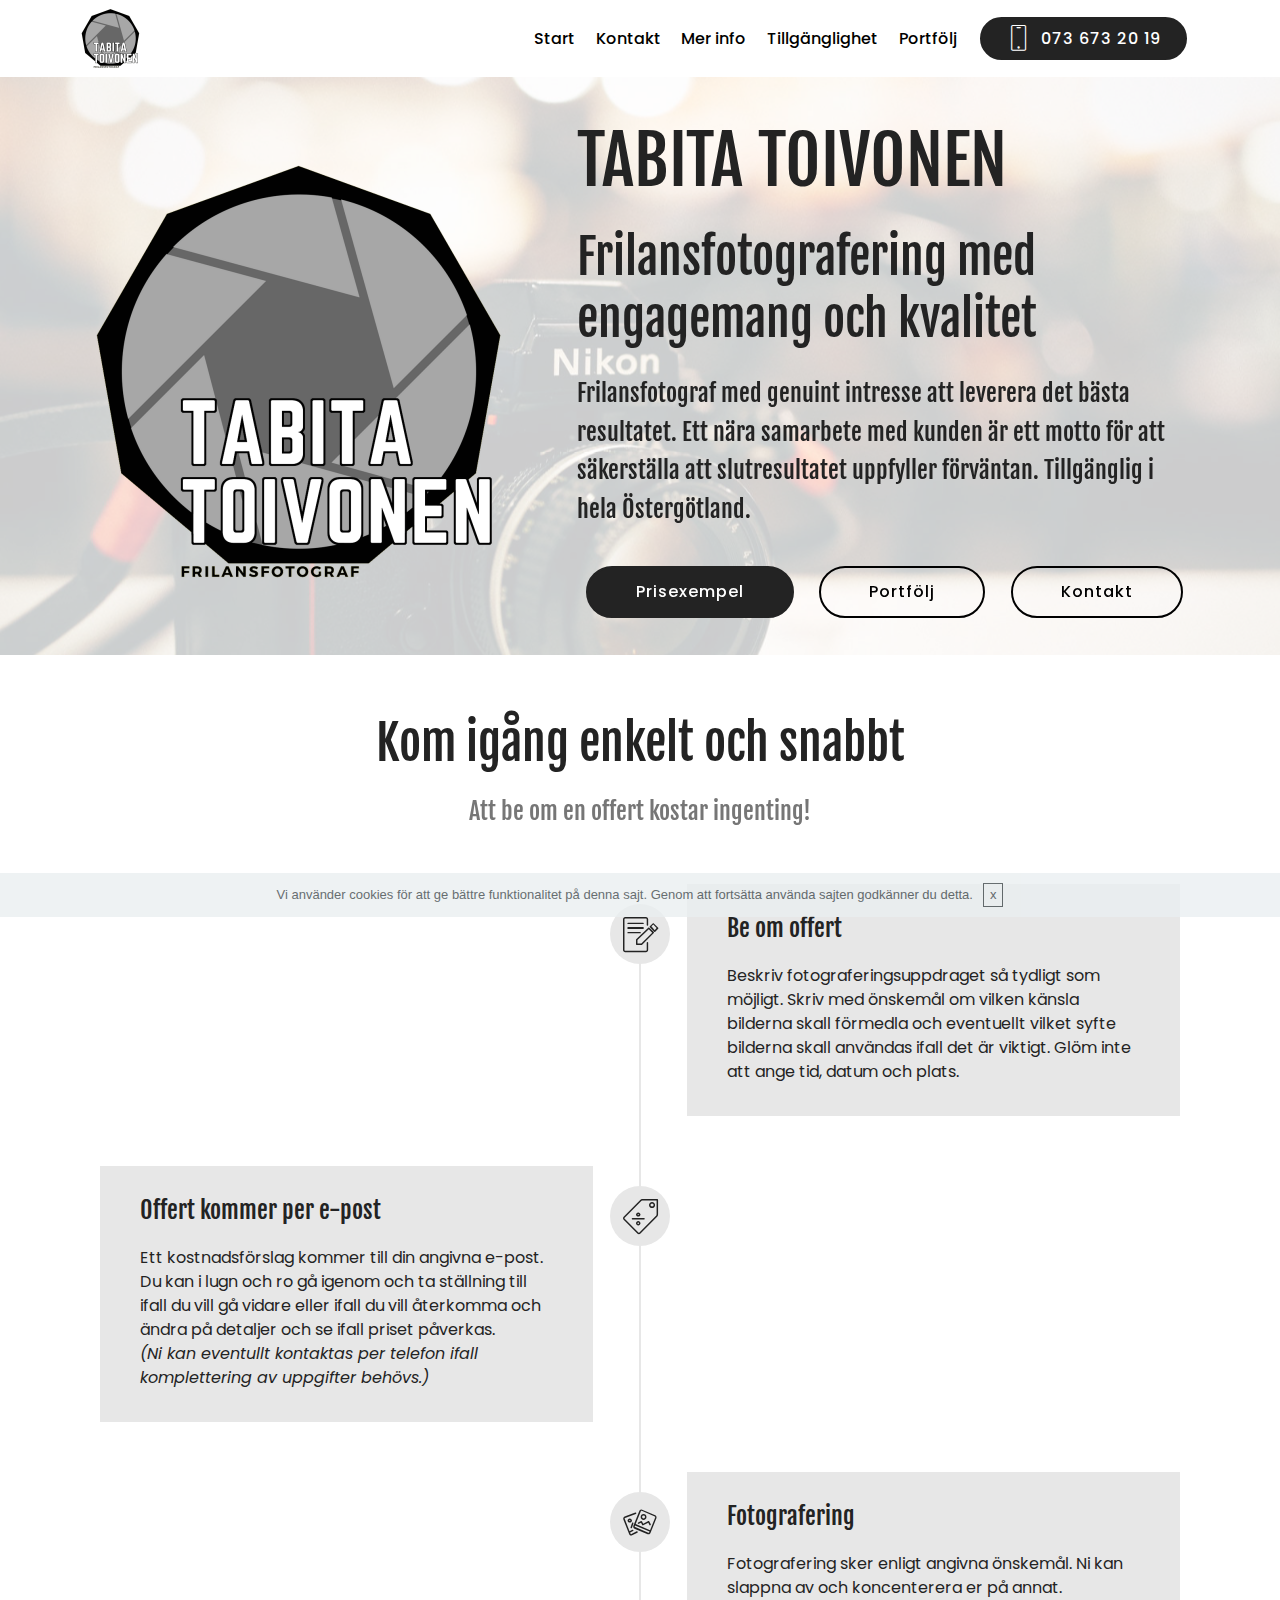
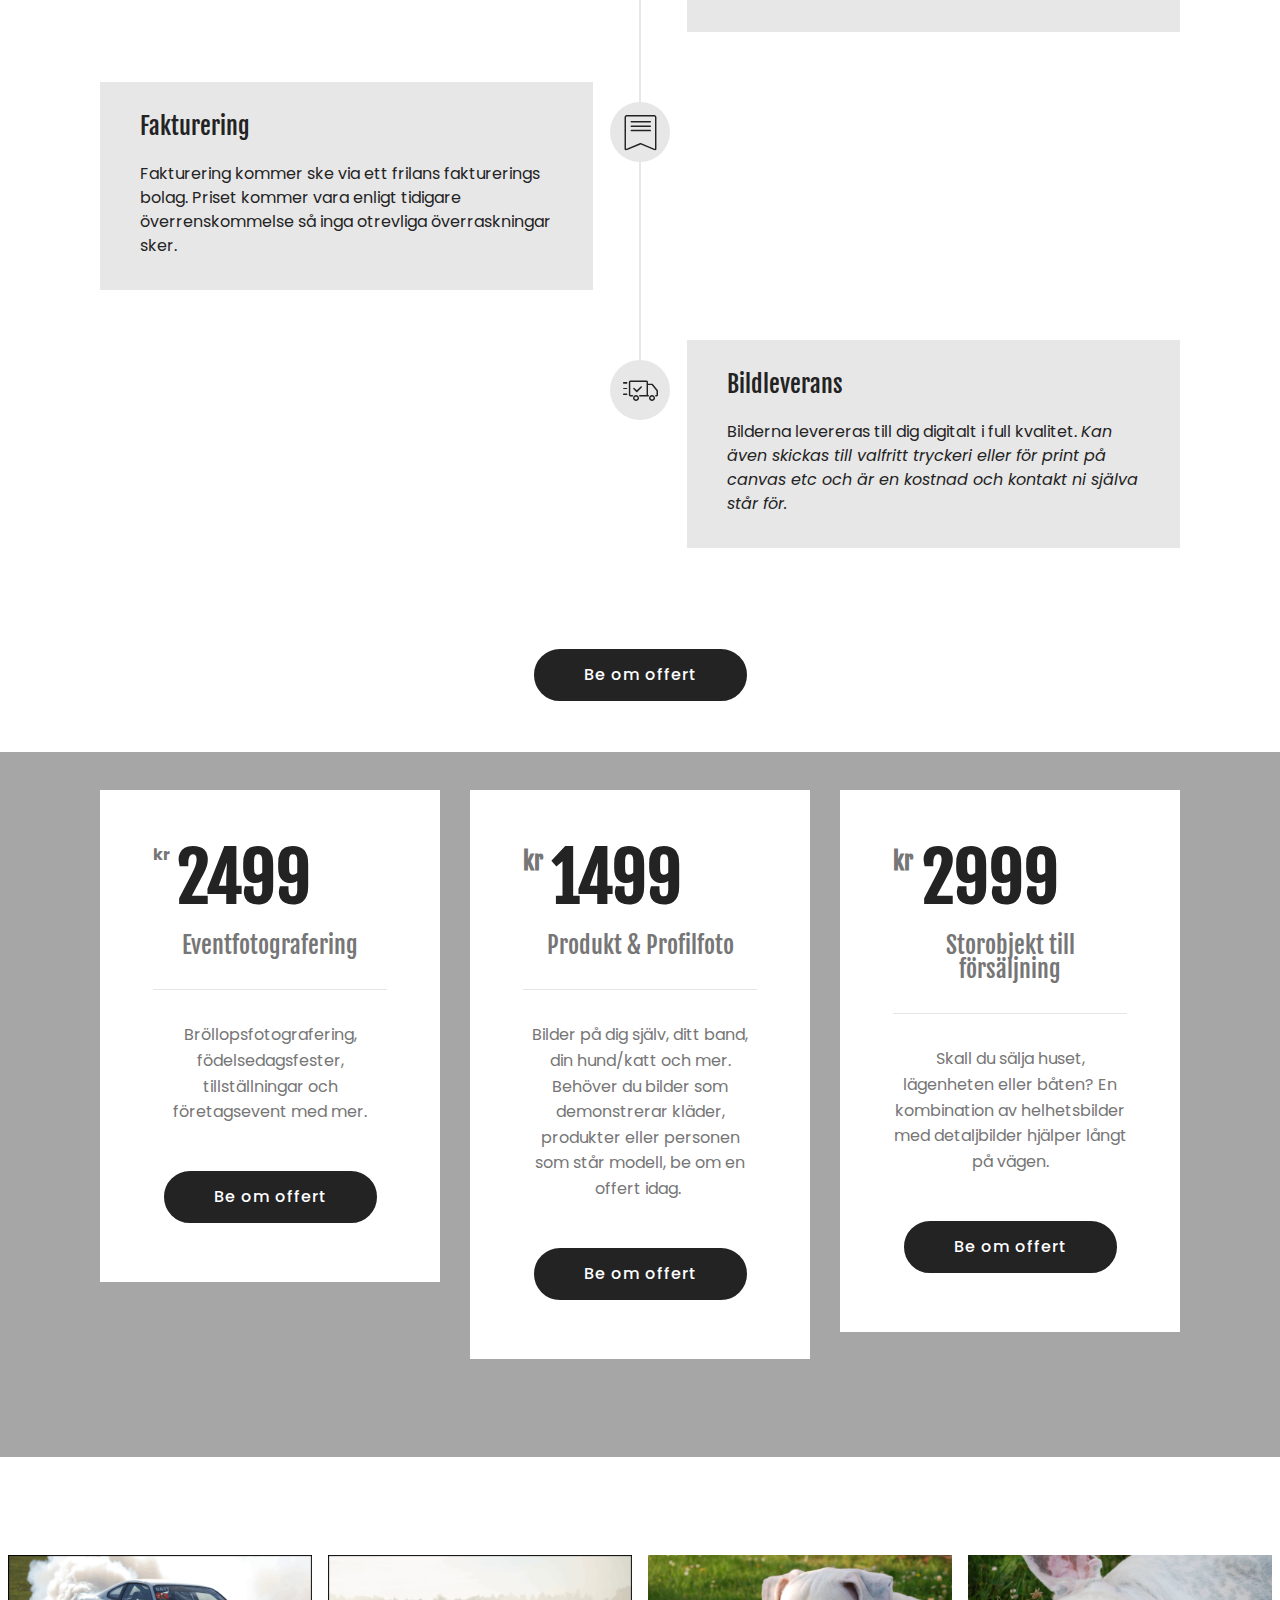
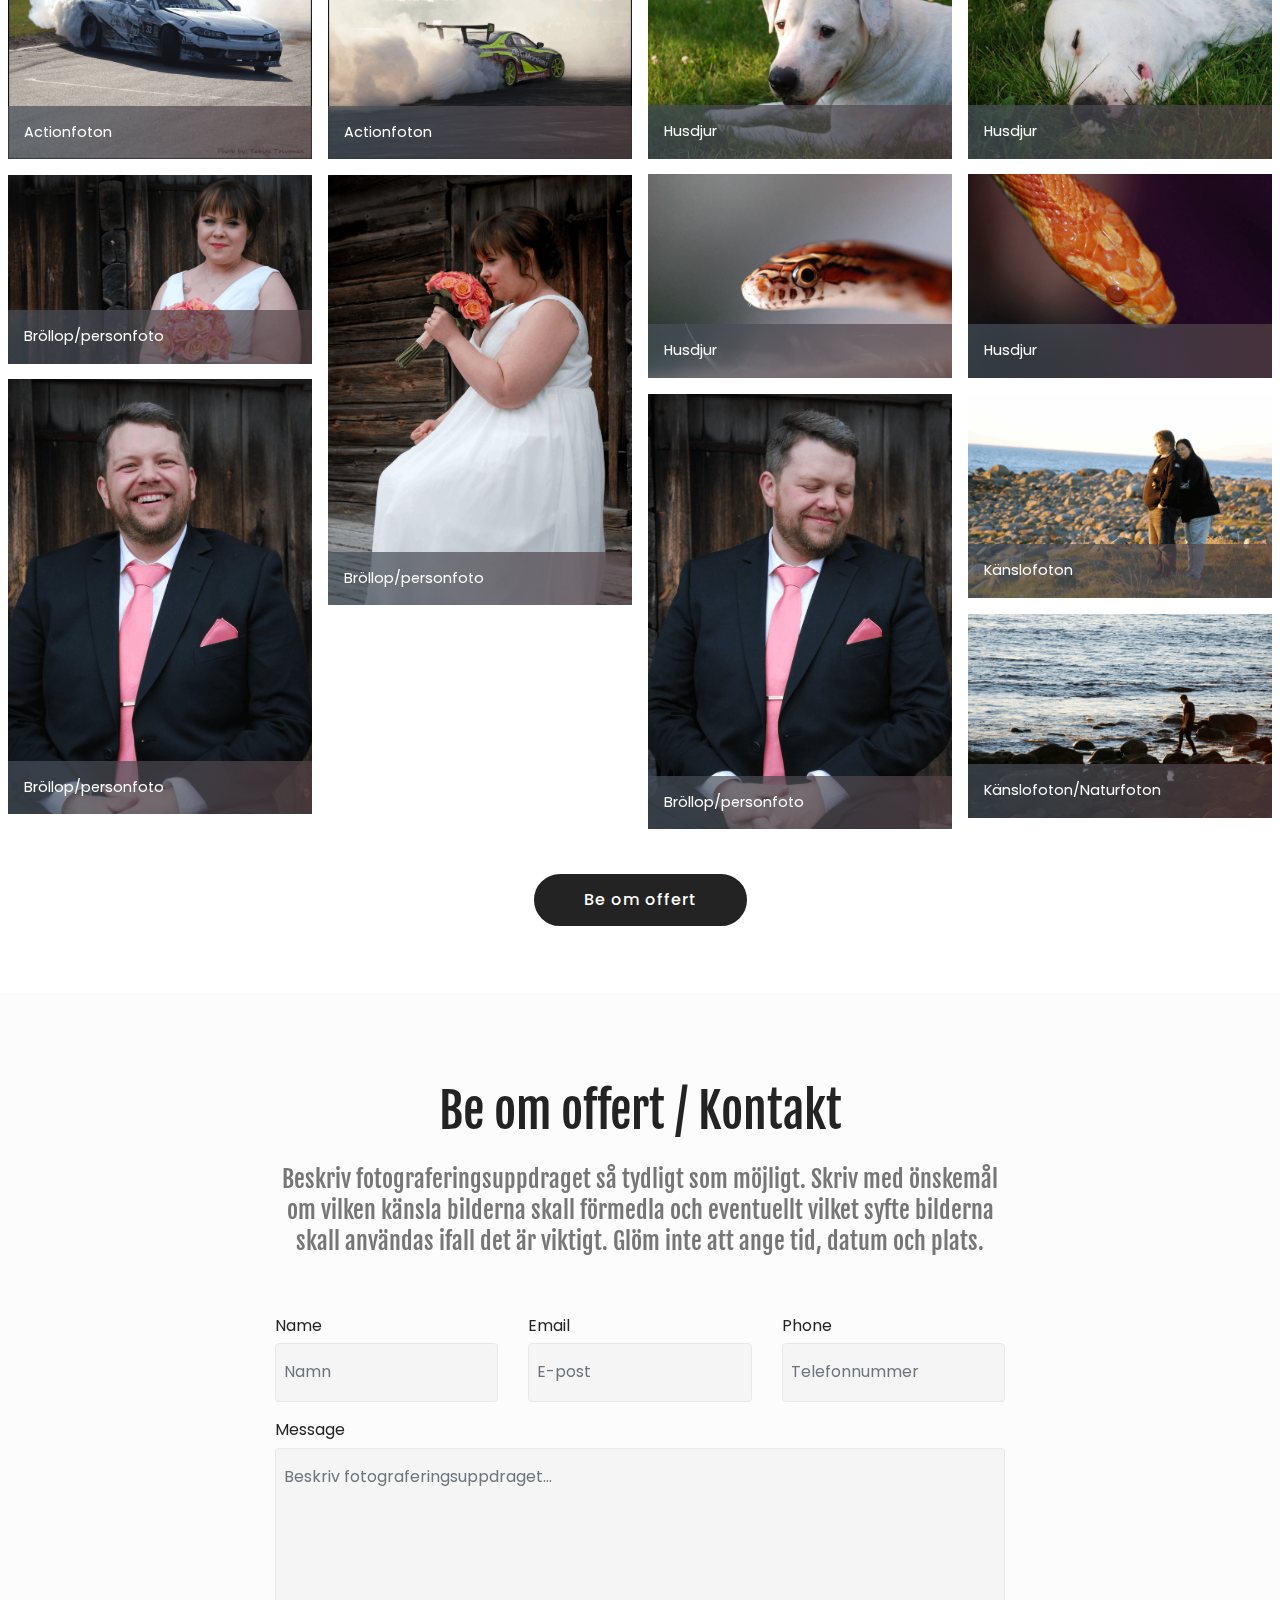
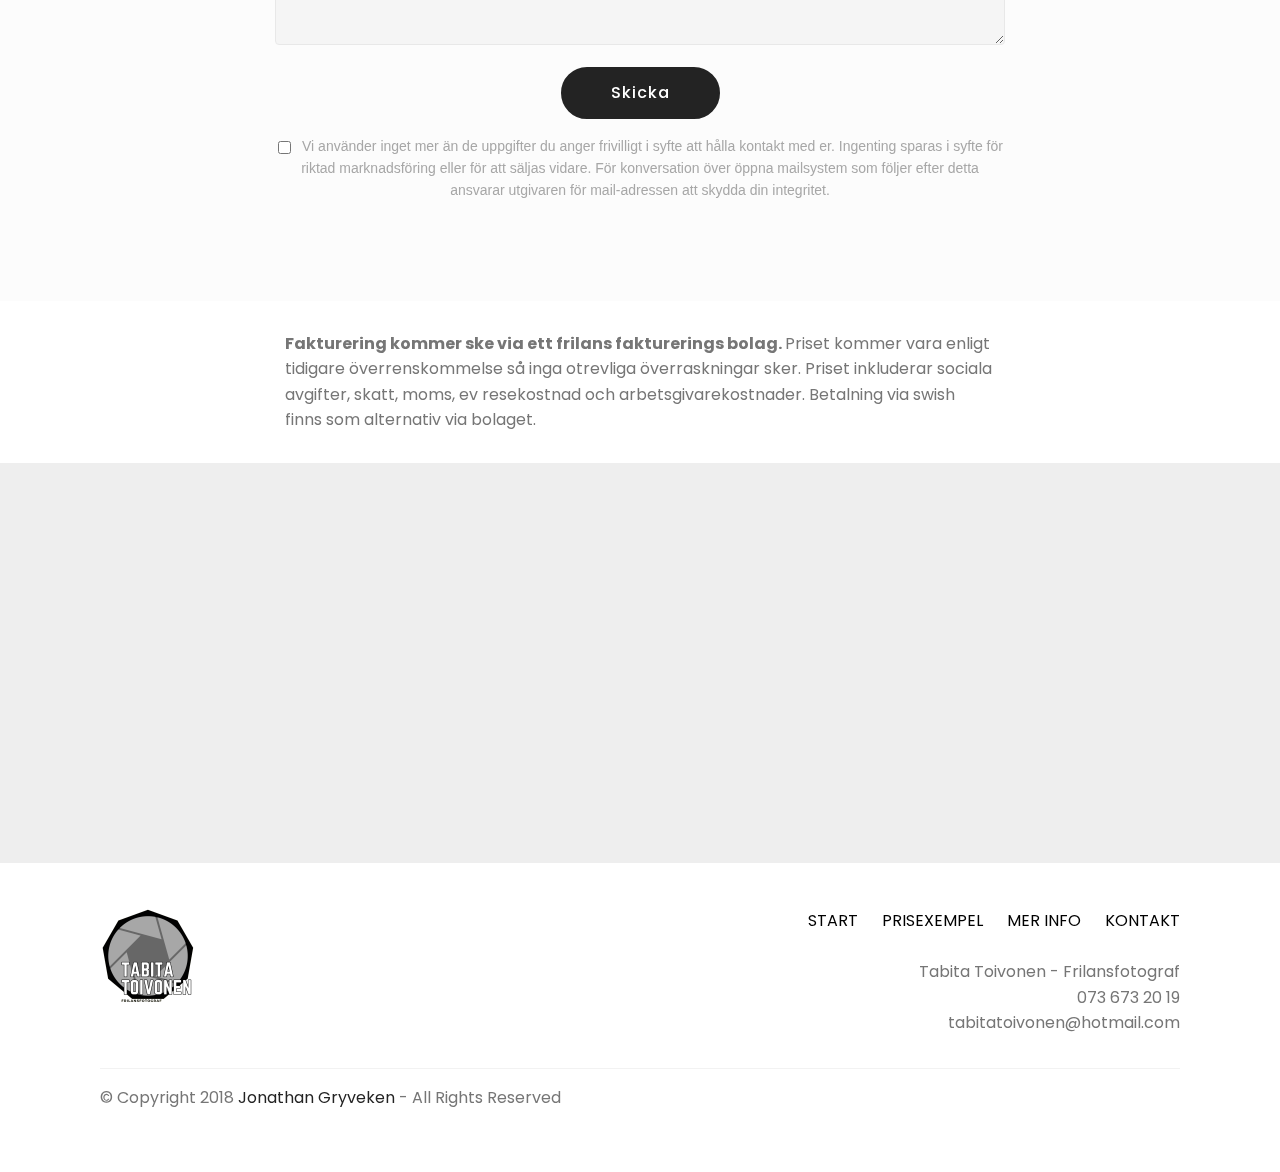
<file: index.html>
<!DOCTYPE html>
<html >
<head>
  <!-- Site made with Mobirise Website Builder v4.7.7, https://mobirise.com -->
  <meta charset="UTF-8">
  <meta http-equiv="X-UA-Compatible" content="IE=edge">
  <meta name="generator" content="Mobirise v4.7.7, mobirise.com">
  <meta name="viewport" content="width=device-width, initial-scale=1, minimum-scale=1">
  <link rel="shortcut icon" href="assets/images/tabita-toivonen-122x122.png" type="image/x-icon">
  <meta name="description" content="">
  <title>Tabita Toivonen - Frilansfotograf</title>
  <link rel="stylesheet" href="assets/web/assets/mobirise-icons-bold/mobirise-icons-bold.css">
  <link rel="stylesheet" href="assets/web/assets/mobirise-icons/mobirise-icons.css">
  <link rel="stylesheet" href="assets/tether/tether.min.css">
  <link rel="stylesheet" href="assets/bootstrap/css/bootstrap.min.css">
  <link rel="stylesheet" href="assets/bootstrap/css/bootstrap-grid.min.css">
  <link rel="stylesheet" href="assets/bootstrap/css/bootstrap-reboot.min.css">
  <link rel="stylesheet" href="assets/gdpr-plugin/gdpr-styles.css">
  <link rel="stylesheet" href="assets/dropdown/css/style.css">
  <link rel="stylesheet" href="assets/socicon/css/styles.css">
  <link rel="stylesheet" href="assets/theme/css/style.css">
  <link rel="stylesheet" href="assets/gallery/style.css">
  <link rel="stylesheet" href="assets/mobirise/css/mbr-additional.css" type="text/css">
  
  
  
</head>
<body>

<!-- Google Analytics -->
<!-- Global site tag (gtag.js) - Google Analytics -->
<script async src="https://www.googletagmanager.com/gtag/js?id=UA-116243370-4"></script>
<script>
  window.dataLayer = window.dataLayer || [];
  function gtag(){dataLayer.push(arguments);}
  gtag('js', new Date());

  gtag('config', 'UA-116243370-4');
</script>

<!-- /Google Analytics -->


  <section class="menu cid-qVdkojRRtu" once="menu" id="menu2-0">

    

    <nav class="navbar navbar-expand beta-menu navbar-dropdown align-items-center navbar-fixed-top navbar-toggleable-sm">
        <button class="navbar-toggler navbar-toggler-right" type="button" data-toggle="collapse" data-target="#navbarSupportedContent" aria-controls="navbarSupportedContent" aria-expanded="false" aria-label="Toggle navigation">
            <div class="hamburger">
                <span></span>
                <span></span>
                <span></span>
                <span></span>
            </div>
        </button>
        <div class="menu-logo">
            <div class="navbar-brand">
                <span class="navbar-logo">
                    <a href="#top">
                        <img src="assets/images/tabita-toivonen-122x122.png" alt="Mobirise" title="" style="height: 3.8rem;">
                    </a>
                </span>
                
            </div>
        </div>
        <div class="collapse navbar-collapse" id="navbarSupportedContent">
            <ul class="navbar-nav nav-dropdown" data-app-modern-menu="true"><li class="nav-item">
                    <a class="nav-link link text-black display-4" href="#top">
                        Start</a>
                </li><li class="nav-item"><a class="nav-link link text-black display-4" href="index.html#form1-h">
                        Kontakt</a></li>
                <li class="nav-item">
                    <a class="nav-link link text-black display-4" href="index.html#timeline2-b">
                        Mer info</a>
                </li><li class="nav-item"><a class="nav-link link text-black display-4" href="index.html#map1-g">
                        Tillgänglighet</a></li><li class="nav-item"><a class="nav-link link text-black display-4" href="index.html#gallery1-d">
                        Portfölj</a></li></ul>
            <div class="navbar-buttons mbr-section-btn"><a class="btn btn-sm btn-primary display-4" href="tel:+46736732019">
                    <span class="btn-icon mbri-mobile mbr-iconfont mbr-iconfont-btn">
                    </span>
                    073 673 20 19</a></div>
        </div>
    </nav>
</section>

<section class="engine"><a href="https://mobirise.me/g">build a website</a></section><section class="header3 cid-qVpuEqPgqR mbr-parallax-background" id="header3-c">

    

    <div class="mbr-overlay" style="opacity: 0.8; background-color: rgb(255, 255, 255);">
    </div>

    <div class="container">
        <div class="media-container-row">
            <div class="mbr-figure" style="width: 75%;">
                <img src="assets/images/tabita-toivonen-856x856.png" alt="Mobirise" title="">
            </div>

            <div class="media-content">
                <h1 class="mbr-section-title mbr-white pb-3 mbr-fonts-style display-1">
                    TABITA TOIVONEN</h1>
                <h3 class="mbr-section-subtitle align-left mbr-white mbr-light pb-3 mbr-fonts-style display-2">Frilansfotografering med engagemang och kvalitet</h3>
                <div class="mbr-section-text mbr-white pb-3 ">
                    <p class="mbr-text mbr-fonts-style display-5">
                        Frilansfotograf med genuint intresse att leverera det bästa resultatet. Ett nära samarbete med kunden är ett motto för att säkerställa att slutresultatet uppfyller förväntan. Tillgänglig i hela Östergötland.</p>
                </div>
                <div class="mbr-section-btn"><a class="btn btn-md btn-primary display-4" href="index.html#pricing-tables3-8">Prisexempel</a>
                    <a class="btn btn-md btn-black-outline display-4" href="index.html#gallery1-d">Portfölj</a> <a class="btn btn-md btn-black-outline display-4" href="index.html#form1-h">Kontakt</a></div>
            </div>
        </div>
    </div>

</section>

<section class="timeline2 cid-qVputBfPZI" id="timeline2-b">

    

    

    <div class="container align-center">
        <h2 class="mbr-section-title pb-3 mbr-fonts-style display-2">Kom igång enkelt och snabbt</h2>
        <h3 class="mbr-section-subtitle pb-5 mbr-fonts-style display-5">
            Att be om en offert kostar ingenting!</h3>

        <div class="container timelines-container" mbri-timelines="">
            <div class="row timeline-element reverse separline">      
                <span class="iconsBackground">
                    <span class="mbr-iconfont mbri-edit"></span>
                </span>          
                <div class="col-xs-12 col-md-6 align-left">
                    <div class="timeline-text-content">
                        <h4 class="mbr-timeline-title pb-3 mbr-fonts-style display-5">
                            Be om offert</h4>
                        <p class="mbr-timeline-text mbr-fonts-style display-7">
                            Beskriv fotograferingsuppdraget så tydligt som möjligt. Skriv med önskemål om vilken känsla bilderna skall förmedla och eventuellt vilket syfte bilderna skall användas ifall det är viktigt. Glöm inte att ange tid, datum och plats.</p>
                     </div>
                </div>
            </div>

            <div class="row timeline-element  separline">
                <span class="iconsBackground">
                    <span class="mbr-iconfont mbri-sale"></span>
                </span>
                <div class="col-xs-12 col-md-6 align-left ">
                    <div class="timeline-text-content">
                        <h4 class="mbr-timeline-title pb-3 mbr-fonts-style display-5">Offert kommer per e-post</h4>
                        <p class="mbr-timeline-text mbr-fonts-style display-7">
                            Ett kostnadsförslag kommer till din angivna e-post. Du kan i lugn och ro gå igenom och ta ställning till ifall du vill gå vidare eller ifall du vill återkomma och ändra på detaljer och se ifall priset påverkas.<br><em>(Ni kan eventullt kontaktas per telefon ifall komplettering av uppgifter behövs.)</em></p>
                    </div>
                </div>
            </div> 

            <div class="row timeline-element reverse separline">
                <span class="iconsBackground">
                    <span class="mbr-iconfont mbri-image-gallery"></span>
                </span>
                <div class="col-xs-12 col-md-6 align-left">
                    <div class="timeline-text-content">
                        <h4 class="mbr-timeline-title pb-3 mbr-fonts-style display-5">
                            Fotografering</h4>      
                        <p class="mbr-timeline-text mbr-fonts-style display-7">
                            Fotografering sker enligt angivna önskemål. Ni kan slappna av och koncenterera er på annat.</p>
                    </div>
                </div>
            </div>

            <div class="row timeline-element  separline">
                <span class="iconsBackground">
                    <span class="mbr-iconfont mbri-bookmark"></span>
                </span>
                <div class="col-xs-12 col-md-6 align-left ">
                    <div class="timeline-text-content">
                        <h4 class="mbr-timeline-title pb-3 mbr-fonts-style display-5">
                            Fakturering</h4>
                        <p class="mbr-timeline-text mbr-fonts-style display-7">
                            Fakturering kommer ske via ett frilans fakturerings bolag. Priset kommer vara enligt tidigare överrenskommelse så inga otrevliga överraskningar sker.</p>
                    </div>
                </div>
            </div>

            <div class="row timeline-element reverse">
                <span class="iconsBackground">
                    <span class="mbr-iconfont mbri-delivery"></span>
                </span>
                <div class="col-xs-12 col-md-6 align-left">
                    <div class="timeline-text-content">
                        <h4 class="mbr-timeline-title pb-3 mbr-fonts-style display-5">Bildleverans</h4>
                        <p class="mbr-timeline-text mbr-fonts-style display-7">
                            Bilderna levereras till dig digitalt i full kvalitet. <em>Kan även skickas till valfritt tryckeri eller för print på canvas etc och är en kostnad och kontakt ni själva står för.</em><br></p>
                    </div>
                </div>
            </div>

            

            

            

            

            

            

            
        </div>
    </div>
</section>

<section class="mbr-section content8 cid-qVpAShLoSu" id="content8-f">

    

    <div class="container">
        <div class="media-container-row title">
            <div class="col-12 col-md-8">
                <div class="mbr-section-btn align-center"><a class="btn btn-primary display-4" href="index.html#form1-h">Be om offert</a></div>
            </div>
        </div>
    </div>
</section>

<section class="cid-qVppuqbfvD mbr-parallax-background" id="pricing-tables3-8">

    

    <div class="mbr-overlay" style="opacity: 0.3; background-color: rgb(0, 0, 0);">
    </div>
    <div class="container">
        <div class="media-container-row">
            <div class=" col-12 col-lg-4 col-md-6 my-2">
                <div class="pricing">
                    <div class="plan-header">
                        <div class="plan-price">
                            <span class="price-value mbr-fonts-style display-7">kr&nbsp;</span>
                            <span class="price-figure mbr-fonts-style display-1">
                                2499</span>
                            <h3 class="plan-title mbr-fonts-style display-5">
                                Eventfotografering</h3>
                            <hr>
                        </div>
                    </div>
                    <div class="plan-body">
                        <p class="mbr-text mbr-fonts-style display-7">Bröllopsfotografering, födelsedagsfester, tillställningar och företagsevent med mer.</p>
                        <div class="mbr-section-btn pt-4 text-center"><a href="index.html#form1-h" class="btn btn-primary display-4">Be om offert</a></div>
                    </div>
                </div>
            </div>

            <div class="col-12 col-lg-4 col-md-6 my-2">
                <div class="pricing">
                    <div class="plan-header">
                        <div class="plan-price">
                            <span class="price-value mbr-fonts-style display-5">kr&nbsp;</span>
                            <span class="price-figure mbr-fonts-style display-1">
                                1499</span>
                            <h3 class="plan-title mbr-fonts-style display-5">
                                Produkt &amp; Profilfoto</h3>
                            <hr>
                        </div>
                    </div>
                    <div class="plan-body">
                        <p class="mbr-text mbr-fonts-style display-7">
                            Bilder på dig själv, ditt band, din hund/katt och mer. Behöver du bilder som demonstrerar kläder, produkter eller personen som står modell, be om en offert idag.&nbsp;</p>
                        <div class="mbr-section-btn pt-4 text-center"><a href="index.html#form1-h" class="btn btn-primary display-4">Be om offert</a></div>
                    </div>
                </div>
            </div>

            <div class="col-12 col-lg-4 col-md-6 my-2">
                <div class="pricing">
                    <div class="plan-header">
                        <div class="plan-price">
                            <span class="price-value mbr-fonts-style display-5">kr&nbsp;</span>
                            <span class="price-figure mbr-fonts-style display-1">
                                2999</span>
                            <h3 class="plan-title mbr-fonts-style display-5">
                                Storobjekt till försäljning</h3>
                            <hr>
                        </div>
                    </div>
                    <div class="plan-body ">
                        <p class="mbr-text mbr-fonts-style display-7">
                            Skall du sälja huset, lägenheten eller båten? En kombination av helhetsbilder med detaljbilder hjälper långt på vägen.</p>
                        <div class="mbr-section-btn pt-4 text-center"><a href="index.html#form1-h" class="btn btn-primary display-4">Be om offert</a></div>
                    </div>
                </div>
            </div>

        </div>
    </div>
</section>

<section class="mbr-gallery mbr-slider-carousel cid-qVpAadBYiv" id="gallery1-d">

    

    <div>
        <div><!-- Filter --><!-- Gallery --><div class="mbr-gallery-row"><div class="mbr-gallery-layout-default"><div><div><div class="mbr-gallery-item mbr-gallery-item--p1" data-video-url="false" data-tags="Awesome"><div href="#lb-gallery1-d" data-slide-to="0" data-toggle="modal"><img src="assets/images/dsc-89-1006x675-800x537.png" alt="" title=""><span class="icon-focus"></span><span class="mbr-gallery-title mbr-fonts-style display-7">Actionfoton</span></div></div><div class="mbr-gallery-item mbr-gallery-item--p1" data-video-url="false" data-tags="Awesome"><div href="#lb-gallery1-d" data-slide-to="1" data-toggle="modal"><img src="assets/images/dsc-154-1005x675-800x537.png" alt="" title=""><span class="icon-focus"></span><span class="mbr-gallery-title mbr-fonts-style display-7">Actionfoton</span></div></div><div class="mbr-gallery-item mbr-gallery-item--p1" data-video-url="false" data-tags="Awesome"><div href="#lb-gallery1-d" data-slide-to="2" data-toggle="modal"><img src="assets/images/dsc-5-2000x1339-800x536.jpg" alt="" title=""><span class="icon-focus"></span><span class="mbr-gallery-title mbr-fonts-style display-7">Husdjur</span></div></div><div class="mbr-gallery-item mbr-gallery-item--p1" data-video-url="false" data-tags="Awesome"><div href="#lb-gallery1-d" data-slide-to="3" data-toggle="modal"><img src="assets/images/dsc-31-2000x1339-800x536.jpg" alt="" title=""><span class="icon-focus"></span><span class="mbr-gallery-title mbr-fonts-style display-7">Husdjur</span></div></div><div class="mbr-gallery-item mbr-gallery-item--p1" data-video-url="false" data-tags="Awesome"><div href="#lb-gallery1-d" data-slide-to="4" data-toggle="modal"><img src="assets/images/dsc-19-2000x1339-800x536.jpg" alt="" title=""><span class="icon-focus"></span><span class="mbr-gallery-title mbr-fonts-style display-7">Husdjur</span></div></div><div class="mbr-gallery-item mbr-gallery-item--p1" data-video-url="false" data-tags="Awesome"><div href="#lb-gallery1-d" data-slide-to="5" data-toggle="modal"><img src="assets/images/dsc-64-2000x1339-800x536.jpg" alt="" title=""><span class="icon-focus"></span><span class="mbr-gallery-title mbr-fonts-style display-7">Husdjur</span></div></div><div class="mbr-gallery-item mbr-gallery-item--p1" data-video-url="false" data-tags="Awesome"><div href="#lb-gallery1-d" data-slide-to="6" data-toggle="modal"><img src="assets/images/emmy-by-xasherah-d8s8nia-900x559-800x497.png" alt="" title=""><span class="icon-focus"></span><span class="mbr-gallery-title mbr-fonts-style display-7">Bröllop/personfoto<br></span></div></div><div class="mbr-gallery-item mbr-gallery-item--p1" data-video-url="false" data-tags="Awesome"><div href="#lb-gallery1-d" data-slide-to="7" data-toggle="modal"><img src="assets/images/smell-by-xasherah-d8s8q8d-730x1033-730x1033.png" alt="" title=""><span class="icon-focus"></span><span class="mbr-gallery-title mbr-fonts-style display-7">Bröllop/personfoto</span></div></div><div class="mbr-gallery-item mbr-gallery-item--p1" data-video-url="false" data-tags="Awesome"><div href="#lb-gallery1-d" data-slide-to="8" data-toggle="modal"><img src="assets/images/joy-by-xasherah-d8s8qbq-730x1045-730x1045.png" alt="" title=""><span class="icon-focus"></span><span class="mbr-gallery-title mbr-fonts-style display-7">Bröllop/personfoto</span></div></div><div class="mbr-gallery-item mbr-gallery-item--p1" data-video-url="false" data-tags="Awesome"><div href="#lb-gallery1-d" data-slide-to="9" data-toggle="modal"><img src="assets/images/patrik-by-xasherah-d8s8qjq-730x1045-730x1045.png" alt="" title=""><span class="icon-focus"></span><span class="mbr-gallery-title mbr-fonts-style display-7">Bröllop/personfoto</span></div></div><div class="mbr-gallery-item mbr-gallery-item--p1" data-video-url="false" data-tags="Awesome"><div href="#lb-gallery1-d" data-slide-to="10" data-toggle="modal"><img src="assets/images/dsc-0130-copy-2000x1339-800x536.png" alt="" title=""><span class="icon-focus"></span><span class="mbr-gallery-title mbr-fonts-style display-7">Känslofoton</span></div></div><div class="mbr-gallery-item mbr-gallery-item--p1" data-video-url="false" data-tags="Awesome"><div href="#lb-gallery1-d" data-slide-to="11" data-toggle="modal"><img src="assets/images/dsc-0131-copy-2000x1339-800x536.png" alt="" title=""><span class="icon-focus"></span><span class="mbr-gallery-title mbr-fonts-style display-7">Känslofoton/Naturfoton</span></div></div></div></div><div class="clearfix"></div></div></div><!-- Lightbox --><div data-app-prevent-settings="" class="mbr-slider modal fade carousel slide" tabindex="-1" data-keyboard="true" data-interval="false" id="lb-gallery1-d"><div class="modal-dialog"><div class="modal-content"><div class="modal-body"><div class="carousel-inner"><div class="carousel-item"><img src="assets/images/dsc-89-1006x675.png" alt="" title=""></div><div class="carousel-item"><img src="assets/images/dsc-154-1005x675.png" alt="" title=""></div><div class="carousel-item"><img src="assets/images/dsc-5-2000x1339.jpg" alt="" title=""></div><div class="carousel-item"><img src="assets/images/dsc-31-2000x1339.jpg" alt="" title=""></div><div class="carousel-item"><img src="assets/images/dsc-19-2000x1339.jpg" alt="" title=""></div><div class="carousel-item"><img src="assets/images/dsc-64-2000x1339.jpg" alt="" title=""></div><div class="carousel-item"><img src="assets/images/emmy-by-xasherah-d8s8nia-900x559.png" alt="" title=""></div><div class="carousel-item"><img src="assets/images/smell-by-xasherah-d8s8q8d-730x1033.png" alt="" title=""></div><div class="carousel-item"><img src="assets/images/joy-by-xasherah-d8s8qbq-730x1045.png" alt="" title=""></div><div class="carousel-item"><img src="assets/images/patrik-by-xasherah-d8s8qjq-730x1045.png" alt="" title=""></div><div class="carousel-item"><img src="assets/images/dsc-0130-copy-2000x1339.png" alt="" title=""></div><div class="carousel-item active"><img src="assets/images/dsc-0131-copy-2000x1339.png" alt="" title=""></div></div><a class="carousel-control carousel-control-prev" role="button" data-slide="prev" href="#lb-gallery1-d"><span class="mbri-left mbr-iconfont" aria-hidden="true"></span><span class="sr-only">Previous</span></a><a class="carousel-control carousel-control-next" role="button" data-slide="next" href="#lb-gallery1-d"><span class="mbri-right mbr-iconfont" aria-hidden="true"></span><span class="sr-only">Next</span></a><a class="close" href="#" role="button" data-dismiss="modal"><span class="sr-only">Close</span></a></div></div></div></div></div>
    </div>

</section>

<section class="mbr-section content8 cid-qVpADjVc6b" id="content8-e">

    

    <div class="container">
        <div class="media-container-row title">
            <div class="col-12 col-md-8">
                <div class="mbr-section-btn align-center"><a class="btn btn-primary display-4" href="index.html#form1-h">Be om offert</a></div>
            </div>
        </div>
    </div>
</section>

<section class="mbr-section form1 cid-qVpBrvfOHV mbr-parallax-background" id="form1-h">

    

    <div class="mbr-overlay" style="opacity: 0.8; background-color: rgb(255, 255, 255);">
    </div>
    <div class="container">
        <div class="row justify-content-center">
            <div class="title col-12 col-lg-8">
                <h2 class="mbr-section-title align-center pb-3 mbr-fonts-style display-2">
                    Be om offert / Kontakt</h2>
                <h3 class="mbr-section-subtitle align-center mbr-light pb-3 mbr-fonts-style display-5">Beskriv fotograferingsuppdraget så tydligt som möjligt. Skriv med önskemål om vilken känsla bilderna skall förmedla och eventuellt vilket syfte bilderna skall användas ifall det är viktigt. Glöm inte att ange tid, datum och plats.<br></h3>
            </div>
        </div>
    </div>
    <div class="container">
        <div class="row justify-content-center">
            <div class="media-container-column col-lg-8" data-form-type="formoid">
                    <div data-form-alert="" hidden="">Tack för att ni kontaktade mig, jag återkommer så fort jag kan.</div>
            
                    <form class="mbr-form" action="https://mobirise.com/" method="post" data-form-title="Mobirise Form"><input type="hidden" name="email" data-form-email="true" value="52+fAA4RAa0QuBEc/2cd2VU9Aw1klXSjJnrjY3NEvOnQD457UGqh1T7SJBMNAnL7GyDgtbjE8Lf/OatI53iBuVYzeUdlTw0ST8zdkHE9WPB4fNbrYqFayi1jQwWhvfDr" data-form-field="Email">
                        <div class="row row-sm-offset">
                            <div class="col-md-4 multi-horizontal" data-for="name">
                                <div class="form-group">
                                    <label class="form-control-label mbr-fonts-style display-7" for="name-form1-h">Name</label>
                                    <input type="text" class="form-control" name="name" data-form-field="Name" required="" placeholder="Namn" id="name-form1-h">
                                </div>
                            </div>
                            <div class="col-md-4 multi-horizontal" data-for="email">
                                <div class="form-group">
                                    <label class="form-control-label mbr-fonts-style display-7" for="email-form1-h">Email</label>
                                    <input type="email" class="form-control" name="email" data-form-field="Email" required="" placeholder="E-post" id="email-form1-h">
                                </div>
                            </div>
                            <div class="col-md-4 multi-horizontal" data-for="phone">
                                <div class="form-group">
                                    <label class="form-control-label mbr-fonts-style display-7" for="phone-form1-h">Phone</label>
                                    <input type="tel" class="form-control" name="phone" data-form-field="Phone" placeholder="Telefonnummer" id="phone-form1-h">
                                </div>
                            </div>
                        </div>
                        <div class="form-group" data-for="message">
                            <label class="form-control-label mbr-fonts-style display-7" for="message-form1-h">Message</label>
                            <textarea type="text" class="form-control" name="message" rows="7" data-form-field="Message" placeholder="Beskriv fotograferingsuppdraget..." id="message-form1-h"></textarea>
                        </div>
            
                        <span class="input-group-btn"><button href="" type="submit" class="btn btn-primary btn-form display-4">Skicka</button></span>
                    <span class="gdpr-block "><label><input type="checkbox" name="gdpr" id="gdpr-form1-h" required="">Vi använder inget mer än de uppgifter du anger frivilligt i syfte att hålla kontakt med er. Ingenting sparas i syfte för riktad marknadsföring eller för att säljas vidare. För konversation över öppna mailsystem som följer efter detta ansvarar utgivaren för mail-adressen att skydda din integritet.</label></span></form>
            </div>
        </div>
    </div>
</section>

<section class="mbr-section article content1 cid-qVpPKcgVvo" id="content1-k">
    
     

    <div class="container">
        <div class="media-container-row">
            <div class="mbr-text col-12 col-md-8 mbr-fonts-style display-7"><strong>Fakturering kommer ske via ett frilans fakturerings bolag. </strong>Priset kommer vara enligt tidigare överrenskommelse så inga otrevliga överraskningar sker. Priset inkluderar sociala avgifter, skatt, moms, ev resekostnad och arbetsgivarekostnader. Betalning via swish finns som alternativ via bolaget.</div>
        </div>
    </div>
</section>

<section class="map1 cid-qVpBeGKrOV" id="map1-g">

     

    <div class="google-map"><iframe frameborder="0" style="border:0" src="https://www.google.com/maps/embed/v1/place?key=AIzaSyA0Dx_boXQiwvdz8sJHoYeZNVTdoWONYkU&amp;q=place_id:ChIJ027DEINYWEYR3CQ8UjRByE0" allowfullscreen=""></iframe></div>
</section>

<div id="custom-html-n" custom-code="true" data-rv-view="70"><script type="application/ld+json">
{
  "@context": "http://schema.org/",
  "@type": "Person",
  "name": "Tabita Toivonen",
  "url": "http://www.tabitatoivonen.tk",
  "image": "https://nezzox.github.io/tabitatoivonen/assets/images/tabitalogo-1-original-1080x1080.png",
  "jobTitle": "Fotograf",
  "worksFor": {
    "@type": "Organization",
    "name": "Frilans"
  }  
}
</script>
<script type="application/ld+json">
{
  "@context": "http://schema.org/",
  "@type": "WebSite",
  "name": "Tabita Toivonen Frilansfotograf",
  "alternateName": "Frilansfotograf Tabita Toivonen",
  "url": "http://www.tabitatoivonen.tk"
}
</script>
<script type="application/ld+json">
{
  "@context": "http://schema.org",
  "@type": "Organization",
  "name": "Tabita Toivonen",
  "alternateName": "Frilansfotograf",
  "url": "http://www.tabitatoivonen.tk",
  "logo": "https://nezzox.github.io/tabitatoivonen/assets/images/tabitalogo-1-original-1080x1080.png",
  "contactPoint": {
    "@type": "ContactPoint",
    "telephone": "+46736732019",
    "contactType": "customer service",
    "contactOption": "TollFree",
    "areaServed": "SE",
    "availableLanguage": ["English","Swedish"]
  }
}
</script></div>

<section class="cid-qVdum9l5q7" id="footer5-5">

    

    

    <div class="container">
        <div class="media-container-row">
            <div class="col-md-3">
                <div class="media-wrap">
                    <a href="#top">
                       <img src="assets/images/tabita-toivonen-192x192.png" alt="Mobirise" title="">
                    </a>
                </div>
            </div>
            <div class="col-md-9">
                <p class="mbr-text align-right links mbr-fonts-style display-7">
                    <a href="#top" class="text-black">START</a> &nbsp;&nbsp;&nbsp;&nbsp;
                    <a href="index.html#pricing-tables3-8" class="text-black">PRISEXEMPEL</a> &nbsp;&nbsp;&nbsp;&nbsp;
                    <a href="index.html#timeline2-b" class="text-black">MER INFO</a> &nbsp;&nbsp;&nbsp;&nbsp;
                    <a href="index.html#form1-h" class="text-black">KONTAKT</a><br><br>Tabita Toivonen - Frilansfotograf<br>073 673 20 19<br>tabitatoivonen@hotmail.com</p>
            </div>
        </div>
        <div class="footer-lower">
            <div class="media-container-row">
                <div class="col-md-12">
                    <hr>
                </div>
            </div>
            <div class="media-container-row mbr-white">
                <div class="col-md-6 copyright">
                    <p class="mbr-text mbr-fonts-style display-7">
                        © Copyright 2018 <a href="http://jonathangryveken.tk" target="_blank">Jonathan Gryveken</a> - All Rights Reserved
                    </p>
                </div>
                <div class="col-md-6">
                    
                </div>
            </div>
        </div>
    </div>
</section>


  <script src="assets/web/assets/jquery/jquery.min.js"></script>
  <script src="assets/popper/popper.min.js"></script>
  <script src="assets/tether/tether.min.js"></script>
  <script src="assets/bootstrap/js/bootstrap.min.js"></script>
  <script src="assets/cookies-alert-plugin/cookies-alert-core.js"></script>
  <script src="assets/cookies-alert-plugin/cookies-alert-script.js"></script>
  <script src="assets/dropdown/js/script.min.js"></script>
  <script src="assets/touchswipe/jquery.touch-swipe.min.js"></script>
  <script src="assets/parallax/jarallax.min.js"></script>
  <script src="assets/masonry/masonry.pkgd.min.js"></script>
  <script src="assets/imagesloaded/imagesloaded.pkgd.min.js"></script>
  <script src="assets/bootstrapcarouselswipe/bootstrap-carousel-swipe.js"></script>
  <script src="assets/vimeoplayer/jquery.mb.vimeo_player.js"></script>
  <script src="assets/smoothscroll/smooth-scroll.js"></script>
  <script src="assets/theme/js/script.js"></script>
  <script src="assets/slidervideo/script.js"></script>
  <script src="assets/gallery/player.min.js"></script>
  <script src="assets/gallery/script.js"></script>
  <script src="assets/formoid/formoid.min.js"></script>
  
  
<input name="cookieData" type="hidden" data-cookie-text="Vi använder cookies för att ge bättre funktionalitet på denna sajt. Genom att fortsätta använda sajten godkänner du detta.">
  </body>
</html>
</file>
<file: assets/web/assets/mobirise-icons-bold/mobirise-icons-bold.css>
@font-face {
  font-family: 'mobirise-icons-bold';
  src:  url('mobirise-icons-bold.eot?m1l4yr');
  src:  url('mobirise-icons-bold.eot?m1l4yr#iefix') format('embedded-opentype'),
    url('mobirise-icons-bold.ttf?m1l4yr') format('truetype'),
    url('mobirise-icons-bold.woff?m1l4yr') format('woff'),
    url('mobirise-icons-bold.svg?m1l4yr#mobirise-icons-bold') format('svg');
  font-weight: normal;
  font-style: normal;
}

[class^="mbrib-"], [class*="mbrib-"] {
  /* use !important to prevent issues with browser extensions that change fonts */
  font-family: 'mobirise-icons-bold' !important;
  speak: none;
  font-style: normal;
  font-weight: normal;
  font-variant: normal;
  text-transform: none;
  line-height: 1;

  /* Better Font Rendering =========== */
  -webkit-font-smoothing: antialiased;
  -moz-osx-font-smoothing: grayscale;
}

.mbrib-add-submenu:before {
  content: "\e900";
}
.mbrib-alert:before {
  content: "\e901";
}
.mbrib-align-center:before {
  content: "\e902";
}
.mbrib-align-justify:before {
  content: "\e903";
}
.mbrib-align-left:before {
  content: "\e904";
}
.mbrib-align-right:before {
  content: "\e905";
}
.mbrib-android:before {
  content: "\e906";
}
.mbrib-apple:before {
  content: "\e907";
}
.mbrib-arrow-down:before {
  content: "\e908";
}
.mbrib-arrow-next:before {
  content: "\e909";
}
.mbrib-arrow-prev:before {
  content: "\e90a";
}
.mbrib-arrow-up:before {
  content: "\e90b";
}
.mbrib-bold:before {
  content: "\e90c";
}
.mbrib-bookmark:before {
  content: "\e90d";
}
.mbrib-bootstrap:before {
  content: "\e90e";
}
.mbrib-briefcase:before {
  content: "\e90f";
}
.mbrib-browse:before {
  content: "\e910";
}
.mbrib-bulleted-list:before {
  content: "\e911";
}
.mbrib-calendar:before {
  content: "\e912";
}
.mbrib-camera:before {
  content: "\e913";
}
.mbrib-cart-add:before {
  content: "\e914";
}
.mbrib-cart-full:before {
  content: "\e915";
}
.mbrib-cash:before {
  content: "\e916";
}
.mbrib-change-style:before {
  content: "\e917";
}
.mbrib-chat:before {
  content: "\e918";
}
.mbrib-clock:before {
  content: "\e919";
}
.mbrib-close:before {
  content: "\e91a";
}
.mbrib-cloud:before {
  content: "\e91b";
}
.mbrib-code:before {
  content: "\e91c";
}
.mbrib-contact-form:before {
  content: "\e91d";
}
.mbrib-credit-card:before {
  content: "\e91e";
}
.mbrib-cursor-click:before {
  content: "\e91f";
}
.mbrib-cust-feedback:before {
  content: "\e920";
}
.mbrib-database:before {
  content: "\e921";
}
.mbrib-delivery:before {
  content: "\e922";
}
.mbrib-desktop:before {
  content: "\e923";
}
.mbrib-devices:before {
  content: "\e924";
}
.mbrib-down:before {
  content: "\e925";
}
.mbrib-download:before {
  content: "\e926";
}
.mbrib-drag-n-drop:before {
  content: "\e927";
}
.mbrib-drag-n-drop2:before {
  content: "\e928";
}
.mbrib-edit:before {
  content: "\e929";
}
.mbrib-edit2:before {
  content: "\e92a";
}
.mbrib-error:before {
  content: "\e92b";
}
.mbrib-extension:before {
  content: "\e92c";
}
.mbrib-features:before {
  content: "\e92d";
}
.mbrib-file:before {
  content: "\e92e";
}
.mbrib-flag:before {
  content: "\e92f";
}
.mbrib-folder:before {
  content: "\e930";
}
.mbrib-gift:before {
  content: "\e931";
}
.mbrib-github:before {
  content: "\e932";
}
.mbrib-globe-2:before {
  content: "\e933";
}
.mbrib-globe:before {
  content: "\e934";
}
.mbrib-growing-chart:before {
  content: "\e935";
}
.mbrib-hearth:before {
  content: "\e936";
}
.mbrib-help:before {
  content: "\e937";
}
.mbrib-home:before {
  content: "\e938";
}
.mbrib-hot-cup:before {
  content: "\e939";
}
.mbrib-idea:before {
  content: "\e93a";
}
.mbrib-image-gallery:before {
  content: "\e93b";
}
.mbrib-image-slider:before {
  content: "\e93c";
}
.mbrib-info:before {
  content: "\e93d";
}
.mbrib-italic:before {
  content: "\e93e";
}
.mbrib-key:before {
  content: "\e93f";
}
.mbrib-laptop:before {
  content: "\e940";
}
.mbrib-layers:before {
  content: "\e941";
}
.mbrib-left-right:before {
  content: "\e942";
}
.mbrib-left:before {
  content: "\e943";
}
.mbrib-letter:before {
  content: "\e944";
}
.mbrib-like:before {
  content: "\e945";
}
.mbrib-link:before {
  content: "\e946";
}
.mbrib-lock:before {
  content: "\e947";
}
.mbrib-login:before {
  content: "\e948";
}
.mbrib-logout:before {
  content: "\e949";
}
.mbrib-magic-stick:before {
  content: "\e94a";
}
.mbrib-map-pin:before {
  content: "\e94b";
}
.mbrib-menu:before {
  content: "\e94c";
}
.mbrib-mobile:before {
  content: "\e94d";
}
.mbrib-mobile2:before {
  content: "\e94e";
}
.mbrib-mobirise:before {
  content: "\e94f";
}
.mbrib-more-horizontal:before {
  content: "\e950";
}
.mbrib-more-vertical:before {
  content: "\e951";
}
.mbrib-music:before {
  content: "\e952";
}
.mbrib-new-file:before {
  content: "\e953";
}
.mbrib-numbered-list:before {
  content: "\e954";
}
.mbrib-opened-folder:before {
  content: "\e955";
}
.mbrib-pages:before {
  content: "\e956";
}
.mbrib-paper-plane:before {
  content: "\e957";
}
.mbrib-paperclip:before {
  content: "\e958";
}
.mbrib-photo:before {
  content: "\e959";
}
.mbrib-photos:before {
  content: "\e95a";
}
.mbrib-pin:before {
  content: "\e95b";
}
.mbrib-play:before {
  content: "\e95c";
}
.mbrib-plus:before {
  content: "\e95d";
}
.mbrib-preview:before {
  content: "\e95e";
}
.mbrib-print:before {
  content: "\e95f";
}
.mbrib-protect:before {
  content: "\e960";
}
.mbrib-question:before {
  content: "\e961";
}
.mbrib-quote-left:before {
  content: "\e962";
}
.mbrib-quote-right:before {
  content: "\e963";
}
.mbrib-redo:before {
  content: "\e964";
}
.mbrib-refresh:before {
  content: "\e965";
}
.mbrib-responsive:before {
  content: "\e966";
}
.mbrib-right:before {
  content: "\e967";
}
.mbrib-rocket:before {
  content: "\e968";
}
.mbrib-sad-face:before {
  content: "\e969";
}
.mbrib-sale:before {
  content: "\e96a";
}
.mbrib-save:before {
  content: "\e96b";
}
.mbrib-search:before {
  content: "\e96c";
}
.mbrib-setting:before {
  content: "\e96d";
}
.mbrib-setting2:before {
  content: "\e96e";
}
.mbrib-setting3:before {
  content: "\e96f";
}
.mbrib-share:before {
  content: "\e970";
}
.mbrib-shopping-bag:before {
  content: "\e971";
}
.mbrib-shopping-basket:before {
  content: "\e972";
}
.mbrib-shopping-cart:before {
  content: "\e973";
}
.mbrib-sites:before {
  content: "\e974";
}
.mbrib-smile-face:before {
  content: "\e975";
}
.mbrib-speed:before {
  content: "\e976";
}
.mbrib-star:before {
  content: "\e977";
}
.mbrib-success:before {
  content: "\e978";
}
.mbrib-sun:before {
  content: "\e979";
}
.mbrib-sun2:before {
  content: "\e97a";
}
.mbrib-tablet-vertical:before {
  content: "\e97b";
}
.mbrib-tablet:before {
  content: "\e97c";
}
.mbrib-target:before {
  content: "\e97d";
}
.mbrib-timer:before {
  content: "\e97e";
}
.mbrib-to-ftp:before {
  content: "\e97f";
}
.mbrib-to-local-drive:before {
  content: "\e980";
}
.mbrib-touch-swipe:before {
  content: "\e981";
}
.mbrib-touch:before {
  content: "\e982";
}
.mbrib-trash:before {
  content: "\e983";
}
.mbrib-underline:before {
  content: "\e984";
}
.mbrib-undo:before {
  content: "\e985";
}
.mbrib-unlink:before {
  content: "\e986";
}
.mbrib-unlock:before {
  content: "\e987";
}
.mbrib-up-down:before {
  content: "\e988";
}
.mbrib-up:before {
  content: "\e989";
}
.mbrib-update:before {
  content: "\e98a";
}
.mbrib-upload:before {
  content: "\e98b";
}
.mbrib-user:before {
  content: "\e98c";
}
.mbrib-user2:before {
  content: "\e98d";
}
.mbrib-users:before {
  content: "\e98e";
}
.mbrib-video-play:before {
  content: "\e98f";
}
.mbrib-video:before {
  content: "\e990";
}
.mbrib-watch:before {
  content: "\e991";
}
.mbrib-website-theme:before {
  content: "\e992";
}
.mbrib-wifi:before {
  content: "\e993";
}
.mbrib-windows:before {
  content: "\e994";
}
.mbrib-zoom-out:before {
  content: "\e995";
}
</file>
<file: assets/web/assets/mobirise-icons/mobirise-icons.css>
@font-face {
  font-family: 'MobiriseIcons';
  src:  url('mobirise-icons.eot?spat4u');
  src:  url('mobirise-icons.eot?spat4u#iefix') format('embedded-opentype'),
    url('mobirise-icons.ttf?spat4u') format('truetype'),
    url('mobirise-icons.woff?spat4u') format('woff'),
    url('mobirise-icons.svg?spat4u#MobiriseIcons') format('svg');
  font-weight: normal;
  font-style: normal;
}

[class^="mbri-"], [class*=" mbri-"] {
  /* use !important to prevent issues with browser extensions that change fonts */
  font-family: MobiriseIcons !important;
  speak: none;
  font-style: normal;
  font-weight: normal;
  font-variant: normal;
  text-transform: none;
  line-height: 1;

  /* Better Font Rendering =========== */
  -webkit-font-smoothing: antialiased;
  -moz-osx-font-smoothing: grayscale;
}

.mbri-add-submenu:before {
  content: "\e900";
}
.mbri-alert:before {
  content: "\e901";
}
.mbri-align-center:before {
  content: "\e902";
}
.mbri-align-justify:before {
  content: "\e903";
}
.mbri-align-left:before {
  content: "\e904";
}
.mbri-align-right:before {
  content: "\e905";
}
.mbri-android:before {
  content: "\e906";
}
.mbri-apple:before {
  content: "\e907";
}
.mbri-arrow-down:before {
  content: "\e908";
}
.mbri-arrow-next:before {
  content: "\e909";
}
.mbri-arrow-prev:before {
  content: "\e90a";
}
.mbri-arrow-up:before {
  content: "\e90b";
}
.mbri-bold:before {
  content: "\e90c";
}
.mbri-bookmark:before {
  content: "\e90d";
}
.mbri-bootstrap:before {
  content: "\e90e";
}
.mbri-briefcase:before {
  content: "\e90f";
}
.mbri-browse:before {
  content: "\e910";
}
.mbri-bulleted-list:before {
  content: "\e911";
}
.mbri-calendar:before {
  content: "\e912";
}
.mbri-camera:before {
  content: "\e913";
}
.mbri-cart-add:before {
  content: "\e914";
}
.mbri-cart-full:before {
  content: "\e915";
}
.mbri-cash:before {
  content: "\e916";
}
.mbri-change-style:before {
  content: "\e917";
}
.mbri-chat:before {
  content: "\e918";
}
.mbri-clock:before {
  content: "\e919";
}
.mbri-close:before {
  content: "\e91a";
}
.mbri-cloud:before {
  content: "\e91b";
}
.mbri-code:before {
  content: "\e91c";
}
.mbri-contact-form:before {
  content: "\e91d";
}
.mbri-credit-card:before {
  content: "\e91e";
}
.mbri-cursor-click:before {
  content: "\e91f";
}
.mbri-cust-feedback:before {
  content: "\e920";
}
.mbri-database:before {
  content: "\e921";
}
.mbri-delivery:before {
  content: "\e922";
}
.mbri-desktop:before {
  content: "\e923";
}
.mbri-devices:before {
  content: "\e924";
}
.mbri-down:before {
  content: "\e925";
}
.mbri-download:before {
  content: "\e989";
}
.mbri-drag-n-drop:before {
  content: "\e927";
}
.mbri-drag-n-drop2:before {
  content: "\e928";
}
.mbri-edit:before {
  content: "\e929";
}
.mbri-edit2:before {
  content: "\e92a";
}
.mbri-error:before {
  content: "\e92b";
}
.mbri-extension:before {
  content: "\e92c";
}
.mbri-features:before {
  content: "\e92d";
}
.mbri-file:before {
  content: "\e92e";
}
.mbri-flag:before {
  content: "\e92f";
}
.mbri-folder:before {
  content: "\e930";
}
.mbri-gift:before {
  content: "\e931";
}
.mbri-github:before {
  content: "\e932";
}
.mbri-globe:before {
  content: "\e933";
}
.mbri-globe-2:before {
  content: "\e934";
}
.mbri-growing-chart:before {
  content: "\e935";
}
.mbri-hearth:before {
  content: "\e936";
}
.mbri-help:before {
  content: "\e937";
}
.mbri-home:before {
  content: "\e938";
}
.mbri-hot-cup:before {
  content: "\e939";
}
.mbri-idea:before {
  content: "\e93a";
}
.mbri-image-gallery:before {
  content: "\e93b";
}
.mbri-image-slider:before {
  content: "\e93c";
}
.mbri-info:before {
  content: "\e93d";
}
.mbri-italic:before {
  content: "\e93e";
}
.mbri-key:before {
  content: "\e93f";
}
.mbri-laptop:before {
  content: "\e940";
}
.mbri-layers:before {
  content: "\e941";
}
.mbri-left-right:before {
  content: "\e942";
}
.mbri-left:before {
  content: "\e943";
}
.mbri-letter:before {
  content: "\e944";
}
.mbri-like:before {
  content: "\e945";
}
.mbri-link:before {
  content: "\e946";
}
.mbri-lock:before {
  content: "\e947";
}
.mbri-login:before {
  content: "\e948";
}
.mbri-logout:before {
  content: "\e949";
}
.mbri-magic-stick:before {
  content: "\e94a";
}
.mbri-map-pin:before {
  content: "\e94b";
}
.mbri-menu:before {
  content: "\e94c";
}
.mbri-mobile:before {
  content: "\e94d";
}
.mbri-mobile2:before {
  content: "\e94e";
}
.mbri-mobirise:before {
  content: "\e94f";
}
.mbri-more-horizontal:before {
  content: "\e950";
}
.mbri-more-vertical:before {
  content: "\e951";
}
.mbri-music:before {
  content: "\e952";
}
.mbri-new-file:before {
  content: "\e953";
}
.mbri-numbered-list:before {
  content: "\e954";
}
.mbri-opened-folder:before {
  content: "\e955";
}
.mbri-pages:before {
  content: "\e956";
}
.mbri-paper-plane:before {
  content: "\e957";
}
.mbri-paperclip:before {
  content: "\e958";
}
.mbri-photo:before {
  content: "\e959";
}
.mbri-photos:before {
  content: "\e95a";
}
.mbri-pin:before {
  content: "\e95b";
}
.mbri-play:before {
  content: "\e95c";
}
.mbri-plus:before {
  content: "\e95d";
}
.mbri-preview:before {
  content: "\e95e";
}
.mbri-print:before {
  content: "\e95f";
}
.mbri-protect:before {
  content: "\e960";
}
.mbri-question:before {
  content: "\e961";
}
.mbri-quote-left:before {
  content: "\e962";
}
.mbri-quote-right:before {
  content: "\e963";
}
.mbri-refresh:before {
  content: "\e964";
}
.mbri-responsive:before {
  content: "\e965";
}
.mbri-right:before {
  content: "\e966";
}
.mbri-rocket:before {
  content: "\e967";
}
.mbri-sad-face:before {
  content: "\e968";
}
.mbri-sale:before {
  content: "\e969";
}
.mbri-save:before {
  content: "\e96a";
}
.mbri-search:before {
  content: "\e96b";
}
.mbri-setting:before {
  content: "\e96c";
}
.mbri-setting2:before {
  content: "\e96d";
}
.mbri-setting3:before {
  content: "\e96e";
}
.mbri-share:before {
  content: "\e96f";
}
.mbri-shopping-bag:before {
  content: "\e970";
}
.mbri-shopping-basket:before {
  content: "\e971";
}
.mbri-shopping-cart:before {
  content: "\e972";
}
.mbri-sites:before {
  content: "\e973";
}
.mbri-smile-face:before {
  content: "\e974";
}
.mbri-speed:before {
  content: "\e975";
}
.mbri-star:before {
  content: "\e976";
}
.mbri-success:before {
  content: "\e977";
}
.mbri-sun:before {
  content: "\e978";
}
.mbri-sun2:before {
  content: "\e979";
}
.mbri-tablet:before {
  content: "\e97a";
}
.mbri-tablet-vertical:before {
  content: "\e97b";
}
.mbri-target:before {
  content: "\e97c";
}
.mbri-timer:before {
  content: "\e97d";
}
.mbri-to-ftp:before {
  content: "\e97e";
}
.mbri-to-local-drive:before {
  content: "\e97f";
}
.mbri-touch-swipe:before {
  content: "\e980";
}
.mbri-touch:before {
  content: "\e981";
}
.mbri-trash:before {
  content: "\e982";
}
.mbri-underline:before {
  content: "\e983";
}
.mbri-unlink:before {
  content: "\e984";
}
.mbri-unlock:before {
  content: "\e985";
}
.mbri-up-down:before {
  content: "\e986";
}
.mbri-up:before {
  content: "\e987";
}
.mbri-update:before {
  content: "\e988";
}
.mbri-upload:before {
 content: "\e926"; 
}
.mbri-user:before {
  content: "\e98a";
}
.mbri-user2:before {
  content: "\e98b";
}
.mbri-users:before {
  content: "\e98c";
}
.mbri-video:before {
  content: "\e98d";
}
.mbri-video-play:before {
  content: "\e98e";
}
.mbri-watch:before {
  content: "\e98f";
}
.mbri-website-theme:before {
  content: "\e990";
}
.mbri-wifi:before {
  content: "\e991";
}
.mbri-windows:before {
  content: "\e992";
}
.mbri-zoom-out:before {
  content: "\e993";
}
.mbri-redo:before {
  content: "\e994";
}
.mbri-undo:before {
  content: "\e995";
}
</file>
<file: assets/gdpr-plugin/gdpr-styles.css>
.gdpr-block {
    padding: 10px 0;
    font-size: 14px;
    display: block;
    text-align: center;
}
.gdpr-block.covert {
	display: none;
}
.gdpr-block label input {
    width: 15px;
    margin-right: 10px;
    vertical-align: middle;
}
.gdpr-block label {
    color: #a7a7a7;
    vertical-align: middle;
    user-select: none;
    margin-bottom: 0;
    display: inline;
}
</file>
<file: assets/dropdown/css/style.css>
.navbar-dropdown {
  left: 0;
  padding: 0;
  position: absolute;
  right: 0;
  top: 0;
  transition: all 0.45s ease;
  z-index: 1030;
  background: #282828; }
  .navbar-dropdown .navbar-logo {
    margin-right: 0.8rem;
    transition: margin 0.3s ease-in-out;
    vertical-align: middle; }
    .navbar-dropdown .navbar-logo img {
      height: 3.125rem;
      transition: all 0.3s ease-in-out; }
    .navbar-dropdown .navbar-logo.mbr-iconfont {
      font-size: 3.125rem;
      line-height: 3.125rem; }
  .navbar-dropdown .navbar-caption {
    font-weight: 700;
    white-space: normal;
    vertical-align: -4px;
    line-height: 3.125rem !important; }
    .navbar-dropdown .navbar-caption, .navbar-dropdown .navbar-caption:hover {
      color: inherit;
      text-decoration: none; }
  .navbar-dropdown .mbr-iconfont + .navbar-caption {
    vertical-align: -1px; }
  .navbar-dropdown.navbar-fixed-top {
    position: fixed; }
  .navbar-dropdown .navbar-brand span {
    vertical-align: -4px; }
  .navbar-dropdown.bg-color.transparent {
    background: none; }
  .navbar-dropdown.navbar-short .navbar-brand {
    padding: 0.625rem 0; }
    .navbar-dropdown.navbar-short .navbar-brand span {
      vertical-align: -1px; }
  .navbar-dropdown.navbar-short .navbar-caption {
    line-height: 2.375rem !important;
    vertical-align: -2px; }
  .navbar-dropdown.navbar-short .navbar-logo {
    margin-right: 0.5rem; }
    .navbar-dropdown.navbar-short .navbar-logo img {
      height: 2.375rem; }
    .navbar-dropdown.navbar-short .navbar-logo.mbr-iconfont {
      font-size: 2.375rem;
      line-height: 2.375rem; }
  .navbar-dropdown.navbar-short .mbr-table-cell {
    height: 3.625rem; }
  .navbar-dropdown .navbar-close {
    left: 0.6875rem;
    position: fixed;
    top: 0.75rem;
    z-index: 1000; }
  .navbar-dropdown .hamburger-icon {
    content: "";
    display: inline-block;
    vertical-align: middle;
    width: 16px;
    -webkit-box-shadow: 0 -6px 0 1px #282828,0 0 0 1px #282828,0 6px 0 1px #282828;
    -moz-box-shadow: 0 -6px 0 1px #282828,0 0 0 1px #282828,0 6px 0 1px #282828;
    box-shadow: 0 -6px 0 1px #282828,0 0 0 1px #282828,0 6px 0 1px #282828; }

.dropdown-menu .dropdown-toggle[data-toggle="dropdown-submenu"]::after {
  border-bottom: 0.35em solid transparent;
  border-left: 0.35em solid;
  border-right: 0;
  border-top: 0.35em solid transparent;
  margin-left: 0.3rem; }

.dropdown-menu .dropdown-item:focus {
  outline: 0; }

.nav-dropdown {
  font-size: 0.75rem;
  font-weight: 500;
  height: auto !important; }
  .nav-dropdown .nav-btn {
    padding-left: 1rem; }
  .nav-dropdown .link {
    margin: .667em 1.667em;
    font-weight: 500;
    padding: 0;
    transition: color .2s ease-in-out; }
    .nav-dropdown .link.dropdown-toggle {
      margin-right: 2.583em; }
      .nav-dropdown .link.dropdown-toggle::after {
        margin-left: .25rem;
        border-top: 0.35em solid;
        border-right: 0.35em solid transparent;
        border-left: 0.35em solid transparent;
        border-bottom: 0; }
      .nav-dropdown .link.dropdown-toggle[aria-expanded="true"] {
        margin: 0;
        padding: 0.667em 3.263em  0.667em 1.667em; }
  .nav-dropdown .link::after,
  .nav-dropdown .dropdown-item::after {
    color: inherit; }
  .nav-dropdown .btn {
    font-size: 0.75rem;
    font-weight: 700;
    letter-spacing: 0;
    margin-bottom: 0;
    padding-left: 1.25rem;
    padding-right: 1.25rem; }
  .nav-dropdown .dropdown-menu {
    border-radius: 0;
    border: 0;
    left: 0;
    margin: 0;
    padding-bottom: 1.25rem;
    padding-top: 1.25rem;
    position: relative; }
  .nav-dropdown .dropdown-submenu {
    margin-left: 0.125rem;
    top: 0; }
  .nav-dropdown .dropdown-item {
    font-weight: 500;
    line-height: 2;
    padding: 0.3846em 4.615em 0.3846em 1.5385em;
    position: relative;
    transition: color .2s ease-in-out, background-color .2s ease-in-out; }
    .nav-dropdown .dropdown-item::after {
      margin-top: -0.3077em;
      position: absolute;
      right: 1.1538em;
      top: 50%; }
    .nav-dropdown .dropdown-item:focus, .nav-dropdown .dropdown-item:hover {
      background: none; }

@media (max-width: 767px) {
  .nav-dropdown.navbar-toggleable-sm {
    bottom: 0;
    display: none;
    left: 0;
    overflow-x: hidden;
    position: fixed;
    top: 0;
    transform: translateX(-100%);
    -ms-transform: translateX(-100%);
    -webkit-transform: translateX(-100%);
    width: 18.75rem;
    z-index: 999; } }
.nav-dropdown.navbar-toggleable-xl {
  bottom: 0;
  display: none;
  left: 0;
  overflow-x: hidden;
  position: fixed;
  top: 0;
  transform: translateX(-100%);
  -ms-transform: translateX(-100%);
  -webkit-transform: translateX(-100%);
  width: 18.75rem;
  z-index: 999; }

.nav-dropdown-sm {
  display: block !important;
  overflow-x: hidden;
  overflow: auto;
  padding-top: 3.875rem; }
  .nav-dropdown-sm::after {
    content: "";
    display: block;
    height: 3rem;
    width: 100%; }
  .nav-dropdown-sm.collapse.in ~ .navbar-close {
    display: block !important; }
  .nav-dropdown-sm.collapsing, .nav-dropdown-sm.collapse.in {
    transform: translateX(0);
    -ms-transform: translateX(0);
    -webkit-transform: translateX(0);
    transition: all 0.25s ease-out;
    -webkit-transition: all 0.25s ease-out;
    background: #282828; }
  .nav-dropdown-sm.collapsing[aria-expanded="false"] {
    transform: translateX(-100%);
    -ms-transform: translateX(-100%);
    -webkit-transform: translateX(-100%); }
  .nav-dropdown-sm .nav-item {
    display: block;
    margin-left: 0 !important;
    padding-left: 0; }
  .nav-dropdown-sm .link,
  .nav-dropdown-sm .dropdown-item {
    border-top: 1px dotted rgba(255, 255, 255, 0.1);
    font-size: 0.8125rem;
    line-height: 1.6;
    margin: 0 !important;
    padding: 0.875rem 2.4rem 0.875rem 1.5625rem !important;
    position: relative;
    white-space: normal; }
    .nav-dropdown-sm .link:focus, .nav-dropdown-sm .link:hover,
    .nav-dropdown-sm .dropdown-item:focus,
    .nav-dropdown-sm .dropdown-item:hover {
      background: rgba(0, 0, 0, 0.2) !important;
      color: #c0a375; }
  .nav-dropdown-sm .nav-btn {
    position: relative;
    padding: 1.5625rem 1.5625rem 0 1.5625rem; }
    .nav-dropdown-sm .nav-btn::before {
      border-top: 1px dotted rgba(255, 255, 255, 0.1);
      content: "";
      left: 0;
      position: absolute;
      top: 0;
      width: 100%; }
    .nav-dropdown-sm .nav-btn + .nav-btn {
      padding-top: 0.625rem; }
      .nav-dropdown-sm .nav-btn + .nav-btn::before {
        display: none; }
  .nav-dropdown-sm .btn {
    padding: 0.625rem 0; }
  .nav-dropdown-sm .dropdown-toggle[data-toggle="dropdown-submenu"]::after {
    margin-left: .25rem;
    border-top: 0.35em solid;
    border-right: 0.35em solid transparent;
    border-left: 0.35em solid transparent;
    border-bottom: 0; }
  .nav-dropdown-sm .dropdown-toggle[data-toggle="dropdown-submenu"][aria-expanded="true"]::after {
    border-top: 0;
    border-right: 0.35em solid transparent;
    border-left: 0.35em solid transparent;
    border-bottom: 0.35em solid; }
  .nav-dropdown-sm .dropdown-menu {
    margin: 0;
    padding: 0;
    position: relative;
    top: 0;
    left: 0;
    width: 100%;
    border: 0;
    float: none;
    border-radius: 0;
    background: none; }
  .nav-dropdown-sm .dropdown-submenu {
    left: 100%;
    margin-left: 0.125rem;
    margin-top: -1.25rem;
    top: 0; }

.navbar-toggleable-sm .nav-dropdown .dropdown-menu {
  position: absolute; }

.navbar-toggleable-sm .nav-dropdown .dropdown-submenu {
  left: 100%;
  margin-left: 0.125rem;
  margin-top: -1.25rem;
  top: 0; }

.navbar-toggleable-sm.opened .nav-dropdown .dropdown-menu {
  position: relative; }

.navbar-toggleable-sm.opened .nav-dropdown .dropdown-submenu {
  left: 0;
  margin-left: 00rem;
  margin-top: 0rem;
  top: 0; }

.is-builder .nav-dropdown.collapsing {
  transition: none !important; }

/*# sourceMappingURL=style.css.map */
</file>
<file: assets/socicon/css/styles.css>
@charset "UTF-8";

@font-face {
  font-family: "socicon";
  src:url("../fonts/socicon.eot");
  src:url("../fonts/socicon.eot?#iefix") format("embedded-opentype"),
    url("../fonts/socicon.woff") format("woff"),
    url("../fonts/socicon.ttf") format("truetype"),
    url("../fonts/socicon.svg#socicon") format("svg");
  font-weight: normal;
  font-style: normal;

}

[data-icon]:before {
  font-family: "socicon" !important;
  content: attr(data-icon);
  font-style: normal !important;
  font-weight: normal !important;
  font-variant: normal !important;
  text-transform: none !important;
  speak: none;
  line-height: 1;
  -webkit-font-smoothing: antialiased;
  -moz-osx-font-smoothing: grayscale;
}

[class^="socicon-"]:before,
[class*=" socicon-"]:before {
  font-family: "socicon" !important;
  font-style: normal !important;
  font-weight: normal !important;
  font-variant: normal !important;
  text-transform: none !important;
  speak: none;
  line-height: 1;
  -webkit-font-smoothing: antialiased;
  -moz-osx-font-smoothing: grayscale;
}

.socicon-modelmayhem:before {
  content: "\e000";
}
.socicon-mixcloud:before {
  content: "\e001";
}
.socicon-drupal:before {
  content: "\e002";
}
.socicon-swarm:before {
  content: "\e003";
}
.socicon-istock:before {
  content: "\e004";
}
.socicon-yammer:before {
  content: "\e005";
}
.socicon-ello:before {
  content: "\e006";
}
.socicon-stackoverflow:before {
  content: "\e007";
}
.socicon-persona:before {
  content: "\e008";
}
.socicon-triplej:before {
  content: "\e009";
}
.socicon-houzz:before {
  content: "\e00a";
}
.socicon-rss:before {
  content: "\e00b";
}
.socicon-paypal:before {
  content: "\e00c";
}
.socicon-odnoklassniki:before {
  content: "\e00d";
}
.socicon-airbnb:before {
  content: "\e00e";
}
.socicon-periscope:before {
  content: "\e00f";
}
.socicon-outlook:before {
  content: "\e010";
}
.socicon-coderwall:before {
  content: "\e011";
}
.socicon-tripadvisor:before {
  content: "\e012";
}
.socicon-appnet:before {
  content: "\e013";
}
.socicon-goodreads:before {
  content: "\e014";
}
.socicon-tripit:before {
  content: "\e015";
}
.socicon-lanyrd:before {
  content: "\e016";
}
.socicon-slideshare:before {
  content: "\e017";
}
.socicon-buffer:before {
  content: "\e018";
}
.socicon-disqus:before {
  content: "\e019";
}
.socicon-vkontakte:before {
  content: "\e01a";
}
.socicon-whatsapp:before {
  content: "\e01b";
}
.socicon-patreon:before {
  content: "\e01c";
}
.socicon-storehouse:before {
  content: "\e01d";
}
.socicon-pocket:before {
  content: "\e01e";
}
.socicon-mail:before {
  content: "\e01f";
}
.socicon-blogger:before {
  content: "\e020";
}
.socicon-technorati:before {
  content: "\e021";
}
.socicon-reddit:before {
  content: "\e022";
}
.socicon-dribbble:before {
  content: "\e023";
}
.socicon-stumbleupon:before {
  content: "\e024";
}
.socicon-digg:before {
  content: "\e025";
}
.socicon-envato:before {
  content: "\e026";
}
.socicon-behance:before {
  content: "\e027";
}
.socicon-delicious:before {
  content: "\e028";
}
.socicon-deviantart:before {
  content: "\e029";
}
.socicon-forrst:before {
  content: "\e02a";
}
.socicon-play:before {
  content: "\e02b";
}
.socicon-zerply:before {
  content: "\e02c";
}
.socicon-wikipedia:before {
  content: "\e02d";
}
.socicon-apple:before {
  content: "\e02e";
}
.socicon-flattr:before {
  content: "\e02f";
}
.socicon-github:before {
  content: "\e030";
}
.socicon-renren:before {
  content: "\e031";
}
.socicon-friendfeed:before {
  content: "\e032";
}
.socicon-newsvine:before {
  content: "\e033";
}
.socicon-identica:before {
  content: "\e034";
}
.socicon-bebo:before {
  content: "\e035";
}
.socicon-zynga:before {
  content: "\e036";
}
.socicon-steam:before {
  content: "\e037";
}
.socicon-xbox:before {
  content: "\e038";
}
.socicon-windows:before {
  content: "\e039";
}
.socicon-qq:before {
  content: "\e03a";
}
.socicon-douban:before {
  content: "\e03b";
}
.socicon-meetup:before {
  content: "\e03c";
}
.socicon-playstation:before {
  content: "\e03d";
}
.socicon-android:before {
  content: "\e03e";
}
.socicon-snapchat:before {
  content: "\e03f";
}
.socicon-twitter:before {
  content: "\e040";
}
.socicon-facebook:before {
  content: "\e041";
}
.socicon-googleplus:before {
  content: "\e042";
}
.socicon-pinterest:before {
  content: "\e043";
}
.socicon-foursquare:before {
  content: "\e044";
}
.socicon-yahoo:before {
  content: "\e045";
}
.socicon-skype:before {
  content: "\e046";
}
.socicon-yelp:before {
  content: "\e047";
}
.socicon-feedburner:before {
  content: "\e048";
}
.socicon-linkedin:before {
  content: "\e049";
}
.socicon-viadeo:before {
  content: "\e04a";
}
.socicon-xing:before {
  content: "\e04b";
}
.socicon-myspace:before {
  content: "\e04c";
}
.socicon-soundcloud:before {
  content: "\e04d";
}
.socicon-spotify:before {
  content: "\e04e";
}
.socicon-grooveshark:before {
  content: "\e04f";
}
.socicon-lastfm:before {
  content: "\e050";
}
.socicon-youtube:before {
  content: "\e051";
}
.socicon-vimeo:before {
  content: "\e052";
}
.socicon-dailymotion:before {
  content: "\e053";
}
.socicon-vine:before {
  content: "\e054";
}
.socicon-flickr:before {
  content: "\e055";
}
.socicon-500px:before {
  content: "\e056";
}
.socicon-wordpress:before {
  content: "\e058";
}
.socicon-tumblr:before {
  content: "\e059";
}
.socicon-twitch:before {
  content: "\e05a";
}
.socicon-8tracks:before {
  content: "\e05b";
}
.socicon-amazon:before {
  content: "\e05c";
}
.socicon-icq:before {
  content: "\e05d";
}
.socicon-smugmug:before {
  content: "\e05e";
}
.socicon-ravelry:before {
  content: "\e05f";
}
.socicon-weibo:before {
  content: "\e060";
}
.socicon-baidu:before {
  content: "\e061";
}
.socicon-angellist:before {
  content: "\e062";
}
.socicon-ebay:before {
  content: "\e063";
}
.socicon-imdb:before {
  content: "\e064";
}
.socicon-stayfriends:before {
  content: "\e065";
}
.socicon-residentadvisor:before {
  content: "\e066";
}
.socicon-google:before {
  content: "\e067";
}
.socicon-yandex:before {
  content: "\e068";
}
.socicon-sharethis:before {
  content: "\e069";
}
.socicon-bandcamp:before {
  content: "\e06a";
}
.socicon-itunes:before {
  content: "\e06b";
}
.socicon-deezer:before {
  content: "\e06c";
}
.socicon-telegram:before {
  content: "\e06e";
}
.socicon-openid:before {
  content: "\e06f";
}
.socicon-amplement:before {
  content: "\e070";
}
.socicon-viber:before {
  content: "\e071";
}
.socicon-zomato:before {
  content: "\e072";
}
.socicon-draugiem:before {
  content: "\e074";
}
.socicon-endomodo:before {
  content: "\e075";
}
.socicon-filmweb:before {
  content: "\e076";
}
.socicon-stackexchange:before {
  content: "\e077";
}
.socicon-wykop:before {
  content: "\e078";
}
.socicon-teamspeak:before {
  content: "\e079";
}
.socicon-teamviewer:before {
  content: "\e07a";
}
.socicon-ventrilo:before {
  content: "\e07b";
}
.socicon-younow:before {
  content: "\e07c";
}
.socicon-raidcall:before {
  content: "\e07d";
}
.socicon-mumble:before {
  content: "\e07e";
}
.socicon-medium:before {
  content: "\e06d";
}
.socicon-bebee:before {
  content: "\e07f";
}
.socicon-hitbox:before {
  content: "\e080";
}
.socicon-reverbnation:before {
  content: "\e081";
}
.socicon-formulr:before {
  content: "\e082";
}
.socicon-instagram:before {
  content: "\e057";
}
.socicon-battlenet:before {
  content: "\e083";
}
.socicon-chrome:before {
  content: "\e084";
}
.socicon-discord:before {
  content: "\e086";
}
.socicon-issuu:before {
  content: "\e087";
}
.socicon-macos:before {
  content: "\e088";
}
.socicon-firefox:before {
  content: "\e089";
}
.socicon-opera:before {
  content: "\e08d";
}
.socicon-keybase:before {
  content: "\e090";
}
.socicon-alliance:before {
  content: "\e091";
}
.socicon-livejournal:before {
  content: "\e092";
}
.socicon-googlephotos:before {
  content: "\e093";
}
.socicon-horde:before {
  content: "\e094";
}
.socicon-etsy:before {
  content: "\e095";
}
.socicon-zapier:before {
  content: "\e096";
}
.socicon-google-scholar:before {
  content: "\e097";
}
.socicon-researchgate:before {
  content: "\e098";
}
.socicon-wechat:before {
  content: "\e099";
}
.socicon-strava:before {
  content: "\e09a";
}
.socicon-line:before {
  content: "\e09b";
}
.socicon-lyft:before {
  content: "\e09c";
}
.socicon-uber:before {
  content: "\e09d";
}
.socicon-songkick:before {
  content: "\e09e";
}
.socicon-viewbug:before {
  content: "\e09f";
}
.socicon-googlegroups:before {
  content: "\e0a0";
}
.socicon-quora:before {
  content: "\e073";
}
.socicon-diablo:before {
  content: "\e085";
}
.socicon-blizzard:before {
  content: "\e0a1";
}
.socicon-hearthstone:before {
  content: "\e08b";
}
.socicon-heroes:before {
  content: "\e08a";
}
.socicon-overwatch:before {
  content: "\e08c";
}
.socicon-warcraft:before {
  content: "\e08e";
}
.socicon-starcraft:before {
  content: "\e08f";
}
.socicon-beam:before {
  content: "\e0a2";
}
.socicon-curse:before {
  content: "\e0a3";
}
.socicon-player:before {
  content: "\e0a4";
}
.socicon-streamjar:before {
  content: "\e0a5";
}
.socicon-nintendo:before {
  content: "\e0a6";
}
.socicon-hellocoton:before {
  content: "\e0a7";
}
</file>
<file: assets/theme/css/style.css>
/*!
 * Mobirise v4 theme (https://mobirise.com/)
 * Copyright 2017 Mobirise
 */
section {
  background-color: #eeeeee; }

section,
.container,
.container-fluid {
  position: relative;
  word-wrap: break-word; }

a.mbr-iconfont:hover {
  text-decoration: none; }

.article .lead p, .article .lead ul, .article .lead ol, .article .lead pre, .article .lead blockquote {
  margin-bottom: 0; }

a {
  font-style: normal;
  font-weight: 400;
  cursor: pointer; }
  a, a:hover {
    text-decoration: none; }

figure {
  margin-bottom: 0; }

body {
  color: #232323; }

h1, h2, h3, h4, h5, h6,
.h1, .h2, .h3, .h4, .h5, .h6,
.display-1, .display-2, .display-3, .display-4 {
  line-height: 1;
  word-break: break-word;
  word-wrap: break-word; }

b, strong {
  font-weight: bold; }

blockquote {
  padding: 10px 0 10px 20px;
  position: relative;
  border-left: 2px solid;
  border-color: #ff3366; }

input:-webkit-autofill, input:-webkit-autofill:hover, input:-webkit-autofill:focus, input:-webkit-autofill:active {
  transition-delay: 9999s;
  transition-property: background-color, color; }

textarea[type="hidden"] {
  display: none; }

body {
  position: relative; }

section {
  background-position: 50% 50%;
  background-repeat: no-repeat;
  background-size: cover; }
  section .mbr-background-video,
  section .mbr-background-video-preview {
    position: absolute;
    bottom: 0;
    left: 0;
    right: 0;
    top: 0; }

.hidden {
  visibility: hidden; }

.mbr-z-index20 {
  z-index: 20; }

/*! Base colors */
.mbr-white {
  color: #ffffff; }

.mbr-black {
  color: #000000; }

.mbr-bg-white {
  background-color: #ffffff; }

.mbr-bg-black {
  background-color: #000000; }

/*! Text-aligns */
.align-left {
  text-align: left; }

.align-center {
  text-align: center; }

.align-right {
  text-align: right; }

@media (max-width: 767px) {
  .align-left, .align-center, .align-right, .mbr-section-btn, .mbr-section-title {
    text-align: center; } }
/*! Font-weight  */
.mbr-light {
  font-weight: 300; }

.mbr-regular {
  font-weight: 400; }

.mbr-semibold {
  font-weight: 500; }

.mbr-bold {
  font-weight: 700; }

/*! Media  */
.media-size-item {
  -webkit-flex: 1 1 auto;
  -moz-flex: 1 1 auto;
  -ms-flex: 1 1 auto;
  -o-flex: 1 1 auto;
  flex: 1 1 auto; }

.media-content {
  -webkit-flex-basis: 100%;
  flex-basis: 100%; }

.media-container-row {
  display: -ms-flexbox;
  display: -webkit-flex;
  display: flex;
  -webkit-flex-direction: row;
  -ms-flex-direction: row;
  flex-direction: row;
  -webkit-flex-wrap: wrap;
  -ms-flex-wrap: wrap;
  flex-wrap: wrap;
  -webkit-justify-content: center;
  -ms-flex-pack: center;
  justify-content: center;
  -webkit-align-content: center;
  -ms-flex-line-pack: center;
  align-content: center;
  -webkit-align-items: start;
  -ms-flex-align: start;
  align-items: start; }
  .media-container-row .media-size-item {
    width: 400px; }

.media-container-column {
  display: -ms-flexbox;
  display: -webkit-flex;
  display: flex;
  -webkit-flex-direction: column;
  -ms-flex-direction: column;
  flex-direction: column;
  -webkit-flex-wrap: wrap;
  -ms-flex-wrap: wrap;
  flex-wrap: wrap;
  -webkit-justify-content: center;
  -ms-flex-pack: center;
  justify-content: center;
  -webkit-align-content: center;
  -ms-flex-line-pack: center;
  align-content: center;
  -webkit-align-items: stretch;
  -ms-flex-align: stretch;
  align-items: stretch; }
  .media-container-column > * {
    width: 100%; }

@media (min-width: 992px) {
  .media-container-row {
    -webkit-flex-wrap: nowrap;
    -ms-flex-wrap: nowrap;
    flex-wrap: nowrap; } }
figure {
  overflow: hidden; }

figure[mbr-media-size] {
  transition: width 0.1s; }

.mbr-figure img, .mbr-figure iframe {
  display: block;
  width: 100%; }

.card {
  background-color: transparent;
  border: none; }

.card-img {
  text-align: center;
  flex-shrink: 0; }

.media {
  max-width: 100%;
  margin: 0 auto; }

.mbr-figure {
  -ms-flex-item-align: center;
  -ms-grid-row-align: center;
  -webkit-align-self: center;
  align-self: center; }

.media-container > div {
  max-width: 100%; }

.mbr-figure img, .card-img img {
  width: 100%; }

@media (max-width: 991px) {
  .media-size-item {
    width: auto !important; }

  .media {
    width: auto; }

  .mbr-figure {
    width: 100% !important; } }
/*! Buttons */
.mbr-section-btn {
  margin-left: -.25rem;
  margin-right: -.25rem;
  font-size: 0; }

nav .mbr-section-btn {
  margin-left: 0rem;
  margin-right: 0rem; }

/*! Btn icon margin */
.btn .mbr-iconfont, .btn.btn-sm .mbr-iconfont {
  cursor: pointer;
  margin-right: 0.5rem; }

.btn.btn-md .mbr-iconfont, .btn.btn-md .mbr-iconfont {
  margin-right: 0.8rem; }

.mbr-regular {
  font-weight: 400; }

.mbr-semibold {
  font-weight: 500; }

.mbr-bold {
  font-weight: 700; }

[type="submit"] {
  -webkit-appearance: none; }

/*! Full-screen */
.mbr-fullscreen .mbr-overlay {
  min-height: 100vh; }

.mbr-fullscreen {
  display: flex;
  display: -webkit-flex;
  display: -moz-flex;
  display: -ms-flex;
  display: -o-flex;
  align-items: center;
  -webkit-align-items: center;
  min-height: 100vh;
  padding-top: 3rem;
  padding-bottom: 3rem; }

/*! Map */
.map {
  height: 25rem;
  position: relative; }
  .map iframe {
    width: 100%;
    height: 100%; }

/* Form */
.form-asterisk {
  font-family: initial;
  position: absolute;
  top: -2px;
  font-weight: normal; }

/*! Scroll to top arrow */
.mbr-arrow-up {
  bottom: 25px;
  right: 90px;
  position: fixed;
  text-align: right;
  z-index: 5000;
  color: #ffffff;
  font-size: 32px;
  transform: rotate(180deg);
  -webkit-transform: rotate(180deg); }

.mbr-arrow-up a {
  background: rgba(0, 0, 0, 0.2);
  border-radius: 3px;
  color: #fff;
  display: inline-block;
  height: 60px;
  width: 60px;
  outline-style: none !important;
  position: relative;
  text-decoration: none;
  transition: all .3s ease-in-out;
  cursor: pointer;
  text-align: center; }
  .mbr-arrow-up a:hover {
    background-color: rgba(0, 0, 0, 0.4); }
  .mbr-arrow-up a i {
    line-height: 60px; }

.mbr-arrow-up-icon {
  display: block;
  color: #fff; }

.mbr-arrow-up-icon::before {
  content: "\203a";
  display: inline-block;
  font-family: serif;
  font-size: 32px;
  line-height: 1;
  font-style: normal;
  position: relative;
  top: 6px;
  left: -4px;
  -webkit-transform: rotate(-90deg);
  transform: rotate(-90deg); }

/*! Arrow Down */
.mbr-arrow {
  position: absolute;
  bottom: 45px;
  left: 50%;
  width: 60px;
  height: 60px;
  cursor: pointer;
  background-color: rgba(80, 80, 80, 0.5);
  border-radius: 50%;
  -webkit-transform: translateX(-50%);
  transform: translateX(-50%); }
  .mbr-arrow > a {
    display: inline-block;
    text-decoration: none;
    outline-style: none;
    -webkit-animation: arrowdown 1.7s ease-in-out infinite;
    animation: arrowdown 1.7s ease-in-out infinite; }
    .mbr-arrow > a > i {
      position: absolute;
      top: -2px;
      left: 15px;
      font-size: 2rem; }

@keyframes arrowdown {
  0% {
    transform: translateY(0px);
    -webkit-transform: translateY(0px); }
  50% {
    transform: translateY(-5px);
    -webkit-transform: translateY(-5px); }
  100% {
    transform: translateY(0px);
    -webkit-transform: translateY(0px); } }
@-webkit-keyframes arrowdown {
  0% {
    transform: translateY(0px);
    -webkit-transform: translateY(0px); }
  50% {
    transform: translateY(-5px);
    -webkit-transform: translateY(-5px); }
  100% {
    transform: translateY(0px);
    -webkit-transform: translateY(0px); } }
@media (max-width: 500px) {
  .mbr-arrow-up {
    left: 50%;
    right: auto;
    transform: translateX(-50%) rotate(180deg);
    -webkit-transform: translateX(-50%) rotate(180deg); } }
/*Gradients animation*/
@keyframes gradient-animation {
  from {
    background-position: 0% 100%;
    animation-timing-function: ease-in-out; }
  to {
    background-position: 100% 0%;
    animation-timing-function: ease-in-out; } }
@-webkit-keyframes gradient-animation {
  from {
    background-position: 0% 100%;
    animation-timing-function: ease-in-out; }
  to {
    background-position: 100% 0%;
    animation-timing-function: ease-in-out; } }
.bg-gradient {
  background-size: 200% 200%;
  animation: gradient-animation 5s infinite alternate;
  -webkit-animation: gradient-animation 5s infinite alternate; }

.menu .navbar-brand {
  display: -webkit-flex; }
  .menu .navbar-brand span {
    display: flex;
    display: -webkit-flex; }
  .menu .navbar-brand .navbar-caption-wrap {
    display: -webkit-flex; }
  .menu .navbar-brand .navbar-logo img {
    display: -webkit-flex; }
@media (min-width: 768px) and (max-width: 991px) {
  .menu .navbar-toggleable-sm .navbar-nav {
    display: -webkit-box;
    display: -webkit-flex;
    display: -ms-flexbox; } }
@media (min-width: 992px) {
  .menu .navbar-nav.nav-dropdown {
    display: -webkit-flex; }
  .menu .navbar-toggleable-sm .navbar-collapse {
    display: -webkit-flex !important; } }

/*# sourceMappingURL=style.css.map */
.engine {
	position: absolute;
	text-indent: -2400px;
	text-align: center;
	padding: 0;
	top: 0;
	left: -2400px;
}
</file>
<file: assets/gallery/style.css>
/*-------

   Gallery

-------*/
.mbr-gallery .mbr-gallery-item {
  position: relative;
  display: inline-block;
  width: 25%;
  cursor: pointer; }

@media (max-width: 768px) {
  .mbr-gallery .mbr-gallery-item {
    width: 50%; } }
@media (max-width: 400px) {
  .mbr-gallery .mbr-gallery-item {
    width: 100%; } }
.mbr-gallery .icon-focus,
.mbr-gallery .icon-video {
  position: absolute;
  top: calc(50% - 32px);
  left: calc(50% - 24px);
  font-family: 'MobiriseIcons' !important;
  font-size: 3rem !important;
  color: #fff;
  opacity: 0;
  transition: .2s opacity ease-in-out;
  z-index: 5; }

.mbr-gallery .icon-focus::before {
  content: '\e96b'; }

.mbr-gallery .icon-video::before {
  content: '\e95c'; }

.mbr-gallery .mbr-gallery-item > div:hover .icon-focus,
.mbr-gallery .mbr-gallery-item > div:hover .icon-video {
  opacity: 1; }

.mbr-gallery .mbr-gallery-item img {
  width: 100%;
  opacity: 1;
  -webkit-transition: .2s opacity ease-in-out;
  transition: .2s opacity ease-in-out; }

.mbr-gallery .mbr-gallery-item > div:hover img {
  opacity: 1; }

.mbr-gallery .mbr-gallery-item > div {
  background: #fff;
  display: block;
  outline: none;
  position: relative; }

.mbr-gallery .mbr-gallery-item .icon {
  -webkit-transform: translateX(-50%) translateY(-50%);
  -webkit-transition: .2s opacity ease-in-out;
  color: #000;
  font-size: 30px;
  height: 69px;
  left: 50%;
  opacity: 0;
  position: absolute;
  top: 50%;
  transform: translateX(-50%) translateY(-50%);
  transition: .2s opacity ease-in-out;
  width: 69px; }

.mbr-gallery .mbr-gallery-item .icon::after,
.mbr-gallery .mbr-gallery-item .icon::before {
  content: '';
  display: block;
  position: absolute;
  height: 69px;
  width: 1px;
  margin-left: 34.5px;
  background-color: #fff; }

.mbr-gallery .mbr-gallery-item .icon::after {
  width: 69px;
  height: 1px;
  margin-left: 0;
  margin-top: 34.5px; }

.mbr-gallery .mbr-gallery-item > div:hover .icon {
  opacity: 1; }

.mbr-gallery .mbr-gallery-item > div:hover::before {
  opacity: .9; }

.mbr-gallery .mbr-gallery-item > div:hover .mbr-gallery-title {
  background: transparent !important; }

/* remove spacing */
.mbr-gallery .mbr-gallery-row.no-gutter {
  margin: 0; }

.mbr-gallery .mbr-gallery-row.no-gutter .mbr-gallery-item {
  padding: 0; }

/* container */
.mbr-gallery .container.mbr-gallery-layout-default {
  padding: 93px 0; }

/* fix horizontal scrollbar */
.mbr-gallery .mbr-gallery-layout-article,
.mbr-gallery .mbr-gallery-layout-default {
  overflow: hidden; }

/* lightbox */
.mbr-gallery .modal {
  position: fixed;
  overflow: hidden;
  padding-right: 0 !important; }

.mbr-gallery .modal-content {
  border-radius: 0;
  border: none;
  background: transparent; }

.mbr-gallery .modal-body {
  padding: 0; }

.mbr-gallery .modal-body img {
  width: 100%; }

.mbr-gallery .modal .close {
  position: fixed;
  background: #1b1b1b;
  opacity: .5;
  font-size: 35px;
  font-weight: 300;
  width: 70px;
  height: 70px;
  border-radius: 50%;
  color: #fff;
  top: 2.5rem;
  right: 2.5rem;
  line-height: 70px;
  border: none;
  text-align: center;
  text-shadow: none;
  z-index: 5;
  -webkit-transition: opacity .3s ease;
  -moz-transition: opacity .3s ease;
  -o-transition: opacity .3s ease;
  transition: opacity .3s ease;
  font-family: 'MobiriseIcons'; }
  .mbr-gallery .modal .close::before {
    content: '\e91a'; }

.mbr-gallery .modal .close:hover {
  opacity: 1;
  background: #000;
  color: #fff; }

.mbr-gallery .modal-dialog {
  max-width: 100% !important; }

.mbr-gallery .modal.in .modal-dialog {
  margin: 0 auto; }

/* modal back color opacity */
.modal-backdrop.in {
  opacity: .8;
  filter: alpha(opacity=80); }

@media (max-width: 768px) {
  .mbr-gallery .carousel-control,
  .mbr-gallery .carousel-indicators,
  .mbr-gallery .modal .close {
    position: fixed; } }
/* fix fade in effect */
.mbr-gallery .modal.fade .modal-dialog {
  -webkit-transition: margin-top .3s ease-out;
  -moz-transition: margin-top .3s ease-out;
  -o-transition: margin-top .3s ease-out;
  transition: margin-top .3s ease-out; }

.mbr-gallery .modal.fade .modal-dialog,
.mbr-gallery .modal.in .modal-dialog {
  -webkit-transform: none;
  -ms-transform: none;
  -o-transform: none;
  transform: none; }

/*-------

   Slider

-------*/
.mbr-slider .carousel-inner > .active,
.mbr-slider .carousel-inner > .next,
.mbr-slider .carousel-inner > .prev {
  display: table; }

.mbr-slider .carousel-control {
  position: absolute;
  width: 70px;
  height: 70px;
  top: 50%;
  margin-top: -35px;
  line-height: 70px;
  border-radius: 50%;
  font-size: 35px;
  border: 0;
  opacity: .5;
  text-shadow: none;
  z-index: 5;
  color: #fff;
  -webkit-transition: all .2s ease-in-out 0s;
  -o-transition: all .2s ease-in-out 0s;
  transition: all .2s ease-in-out 0s; }

.mbr-gallery .mbr-slider .carousel-control {
  position: fixed; }

@media (max-width: 991px) {
  .mbr-gallery .mbr-slider .carousel-control {
    bottom: 2.5rem;
    margin-top: 0;
    top: auto;
    z-index: 17; } }
.mbr-gallery .mbr-slider .carousel-inner > .active {
  display: block; }

.mbr-slider .carousel-control.left {
  left: 0;
  margin-left: 2.5rem; }

.mbr-slider .carousel-control.right {
  right: 0;
  margin-right: 2.5rem; }

.mbr-slider .carousel-control .icon-next,
.mbr-slider .carousel-control .icon-prev {
  margin-top: -18px;
  font-size: 40px;
  line-height: 27px; }

.mbr-slider .carousel-control:hover {
  background: #1b1b1b;
  color: #fff;
  opacity: 1; }

.mbr-slider .carousel-indicators {
  position: absolute;
  bottom: 0;
  margin-bottom: 1.5rem !important; }

@media (max-width: 543px) {
  .mbr-slider .carousel-indicators {
    display: none; } }
.carousel-indicators .active,
.carousel-indicators li {
  width: 15px;
  height: 15px;
  margin: 3px;
  background: #1b1b1b;
  border: 0;
  opacity: .5; }

.carousel-indicators .active {
  border: 4px solid #1b1b1b;
  background: #fff; }

.carousel-indicators li {
  max-width: 15px;
  max-height: 15px;
  margin: 3px;
  background: #1b1b1b;
  border: 0;
  border-radius: 50%;
  opacity: .5; }

.carousel-indicators li.active {
  border: 4px solid #1b1b1b;
  background: #fff; }

.container .carousel-indicators {
  margin-bottom: 3px; }

.mbr-gallery .mbr-slider .carousel-indicators {
  position: fixed;
  margin-bottom: 2.5rem !important; }

@media (max-width: 991px) {
  .mbr-gallery .mbr-slider .carousel-indicators {
    margin-bottom: 3.625rem !important;
    padding-left: 2.5rem;
    padding-right: 2.5rem; } }
.mbr-slider .carousel-indicators .active,
.mbr-slider .carousel-indicators li {
  width: 20px;
  height: 20px;
  margin: 3px;
  background: #1b1b1b;
  border: 0;
  opacity: .5; }

.mbr-slider .carousel-indicators .active {
  border: 4px solid #1b1b1b;
  background: #fff; }

@media (max-width: 767px) {
  .mbr-slider .carousel-control {
    top: auto;
    bottom: 20px; }

  .mbr-slider > .container .carousel-control {
    margin-bottom: 0; } }
/* boxed slider */
.mbr-slider > .boxed-slider {
  position: relative;
  padding: 93px 0; }

.mbr-slider > .boxed-slider > div {
  position: relative; }

.mbr-slider > .container img {
  width: 100%; }

.mbr-slider > .container img + .row {
  position: absolute;
  top: 50%;
  left: 0;
  right: 0;
  -webkit-transform: translateY(-50%);
  -moz-transform: translateY(-50%);
  transform: translateY(-50%);
  z-index: 2; }

.mbr-slider .mbr-section {
  padding: 0;
  background-attachment: scroll; }

.mbr-slider .mbr-table-cell {
  padding: 0; }

.mbr-slider > .container .carousel-indicators {
  margin-bottom: 3px; }

/* article slider */
.mbr-slider > .article-slider .mbr-section,
.mbr-slider > .article-slider .mbr-section .mbr-table-cell {
  padding-top: 0;
  padding-bottom: 0; }

.modal-backdrop.show {
  opacity: .7; }

.video-container .mbr-background-video iframe {
  width: 100%;
  height: 100%; }

.mbr-gallery-item__hided {
  position: absolute !important;
  left: 0 !important;
  width: 0 !important;
  height: 0;
  padding: 0 !important; }

.mbr-gallery-item__hided img {
  display: none !important; }

.mbr-gallery-item__hided span {
  display: none !important; }

.mbr-gallery-filter {
  padding-top: 30px;
  padding-bottom: 30px;
  text-align: center; }
  .mbr-gallery-filter li {
    display: inline-block;
    padding: 5px 0;
    transition: all .3s ease-out; }
    .mbr-gallery-filter li .btn {
      cursor: pointer; }
  .mbr-gallery-filter.gallery-filter__bg li {
    color: #fff; }
  .mbr-gallery-filter.gallery-filter__bg .active {
    color: #000;
    background-color: #fff; }
  .mbr-gallery-filter ul {
    display: inline-block;
    width: 100%;
    padding-left: 0;
    margin-bottom: 0;
    list-style: none; }

.mbr-gallery-item > div {
  position: relative; }

.mbr-gallery-item--p1 {
  padding: 0.5rem; }

.mbr-gallery-item--p2 {
  padding: 1rem; }

.mbr-gallery-item--p3 {
  padding: 1.5rem; }

.mbr-gallery-item--p4 {
  padding: 2rem; }

.mbr-gallery-item--p5 {
  padding: 2.5rem; }

.mbr-gallery-item--p6 {
  padding: 3rem; }

.mbr-gallery .mbr-gallery-item--p4 {
  width: 33.333%; }

.mbr-gallery .mbr-gallery-item--p6, .mbr-gallery .mbr-gallery-item--p5 {
  width: 50%; }

@media (max-width: 992px) {
  .mbr-gallery-item--p1 {
    padding: 0.5rem; }

  .mbr-gallery-item--p2 {
    padding: 0.8rem; }

  .mbr-gallery-item--p3 {
    padding: 1rem; }

  .mbr-gallery-item--p4 {
    padding: 1.5rem; }

  .mbr-gallery-item--p5 {
    padding: 1.8rem; }

  .mbr-gallery-item--p6 {
    padding: 2rem; }

  .mbr-gallery .mbr-gallery-item--p2,
  .mbr-gallery .mbr-gallery-item--p3 {
    width: 50%; }

  .mbr-gallery .mbr-gallery-item--p6,
  .mbr-gallery .mbr-gallery-item--p5,
  .mbr-gallery .mbr-gallery-item--p4 {
    width: 100%; } }
@media (max-width: 400px) {
  .mbr-gallery .mbr-gallery-item--p3,
  .mbr-gallery .mbr-gallery-item--p2,
  .mbr-gallery .mbr-gallery-item--p1 {
    width: 100%; } }

/*# sourceMappingURL=style.css.map */
</file>
<file: assets/mobirise/css/mbr-additional.css>
@import url(https://fonts.googleapis.com/css?family=Fjalla+One:400);
@import url(https://fonts.googleapis.com/css?family=Poppins:100,100i,200,200i,300,300i,400,400i,500,500i,600,600i,700,700i,800,800i,900,900i);





body {
  font-style: normal;
  line-height: 1.5;
}
.mbr-section-title {
  font-style: normal;
  line-height: 1.2;
}
.mbr-section-subtitle {
  line-height: 1.3;
}
.mbr-text {
  font-style: normal;
  line-height: 1.6;
}
.display-1 {
  font-family: 'Fjalla One', sans-serif;
  font-size: 4.25rem;
}
.display-1 > .mbr-iconfont {
  font-size: 6.8rem;
}
.display-2 {
  font-family: 'Fjalla One', sans-serif;
  font-size: 3rem;
}
.display-2 > .mbr-iconfont {
  font-size: 4.8rem;
}
.display-4 {
  font-family: 'Poppins', sans-serif;
  font-size: 1rem;
}
.display-4 > .mbr-iconfont {
  font-size: 1.6rem;
}
.display-5 {
  font-family: 'Fjalla One', sans-serif;
  font-size: 1.5rem;
}
.display-5 > .mbr-iconfont {
  font-size: 2.4rem;
}
.display-7 {
  font-family: 'Poppins', sans-serif;
  font-size: 1rem;
}
.display-7 > .mbr-iconfont {
  font-size: 1.6rem;
}
/* ---- Fluid typography for mobile devices ---- */
/* 1.4 - font scale ratio ( bootstrap == 1.42857 ) */
/* 100vw - current viewport width */
/* (48 - 20)  48 == 48rem == 768px, 20 == 20rem == 320px(minimal supported viewport) */
/* 0.65 - min scale variable, may vary */
@media (max-width: 768px) {
  .display-1 {
    font-size: 3.4rem;
    font-size: calc( 2.1374999999999997rem + (4.25 - 2.1374999999999997) * ((100vw - 20rem) / (48 - 20)));
    line-height: calc( 1.4 * (2.1374999999999997rem + (4.25 - 2.1374999999999997) * ((100vw - 20rem) / (48 - 20))));
  }
  .display-2 {
    font-size: 2.4rem;
    font-size: calc( 1.7rem + (3 - 1.7) * ((100vw - 20rem) / (48 - 20)));
    line-height: calc( 1.4 * (1.7rem + (3 - 1.7) * ((100vw - 20rem) / (48 - 20))));
  }
  .display-4 {
    font-size: 0.8rem;
    font-size: calc( 1rem + (1 - 1) * ((100vw - 20rem) / (48 - 20)));
    line-height: calc( 1.4 * (1rem + (1 - 1) * ((100vw - 20rem) / (48 - 20))));
  }
  .display-5 {
    font-size: 1.2rem;
    font-size: calc( 1.175rem + (1.5 - 1.175) * ((100vw - 20rem) / (48 - 20)));
    line-height: calc( 1.4 * (1.175rem + (1.5 - 1.175) * ((100vw - 20rem) / (48 - 20))));
  }
}
/* Buttons */
.btn {
  font-weight: 500;
  border-width: 2px;
  font-style: normal;
  letter-spacing: 1px;
  margin: .4rem .8rem;
  white-space: normal;
  -webkit-transition: all 0.3s ease-in-out;
  -moz-transition: all 0.3s ease-in-out;
  transition: all 0.3s ease-in-out;
  padding: 1rem 3rem;
  border-radius: 3px;
  display: inline-flex;
  align-items: center;
  justify-content: center;
  word-break: break-word;
}
.btn-sm {
  font-weight: 500;
  letter-spacing: 1px;
  -webkit-transition: all 0.3s ease-in-out;
  -moz-transition: all 0.3s ease-in-out;
  transition: all 0.3s ease-in-out;
  padding: 0.6rem 1.5rem;
  border-radius: 3px;
}
.btn-md {
  font-weight: 500;
  letter-spacing: 1px;
  margin: .4rem .8rem !important;
  -webkit-transition: all 0.3s ease-in-out;
  -moz-transition: all 0.3s ease-in-out;
  transition: all 0.3s ease-in-out;
  padding: 1rem 3rem;
  border-radius: 3px;
}
.btn-lg {
  font-weight: 500;
  letter-spacing: 1px;
  margin: .4rem .8rem !important;
  -webkit-transition: all 0.3s ease-in-out;
  -moz-transition: all 0.3s ease-in-out;
  transition: all 0.3s ease-in-out;
  padding: 1.2rem 3.2rem;
  border-radius: 3px;
}
.bg-primary {
  background-color: #232323 !important;
}
.bg-success {
  background-color: #f7ed4a !important;
}
.bg-info {
  background-color: #82786e !important;
}
.bg-warning {
  background-color: #879a9f !important;
}
.bg-danger {
  background-color: #b1a374 !important;
}
.btn-primary,
.btn-primary:active {
  background-color: #232323 !important;
  border-color: #232323 !important;
  color: #ffffff !important;
}
.btn-primary:hover,
.btn-primary:focus,
.btn-primary.focus,
.btn-primary.active {
  color: #ffffff !important;
  background-color: #000000 !important;
  border-color: #000000 !important;
}
.btn-primary.disabled,
.btn-primary:disabled {
  color: #ffffff !important;
  background-color: #000000 !important;
  border-color: #000000 !important;
}
.btn-secondary,
.btn-secondary:active {
  background-color: #ff3366 !important;
  border-color: #ff3366 !important;
  color: #ffffff !important;
}
.btn-secondary:hover,
.btn-secondary:focus,
.btn-secondary.focus,
.btn-secondary.active {
  color: #ffffff !important;
  background-color: #e50039 !important;
  border-color: #e50039 !important;
}
.btn-secondary.disabled,
.btn-secondary:disabled {
  color: #ffffff !important;
  background-color: #e50039 !important;
  border-color: #e50039 !important;
}
.btn-info,
.btn-info:active {
  background-color: #82786e !important;
  border-color: #82786e !important;
  color: #ffffff !important;
}
.btn-info:hover,
.btn-info:focus,
.btn-info.focus,
.btn-info.active {
  color: #ffffff !important;
  background-color: #59524b !important;
  border-color: #59524b !important;
}
.btn-info.disabled,
.btn-info:disabled {
  color: #ffffff !important;
  background-color: #59524b !important;
  border-color: #59524b !important;
}
.btn-success,
.btn-success:active {
  background-color: #f7ed4a !important;
  border-color: #f7ed4a !important;
  color: #3f3c03 !important;
}
.btn-success:hover,
.btn-success:focus,
.btn-success.focus,
.btn-success.active {
  color: #3f3c03 !important;
  background-color: #eadd0a !important;
  border-color: #eadd0a !important;
}
.btn-success.disabled,
.btn-success:disabled {
  color: #3f3c03 !important;
  background-color: #eadd0a !important;
  border-color: #eadd0a !important;
}
.btn-warning,
.btn-warning:active {
  background-color: #879a9f !important;
  border-color: #879a9f !important;
  color: #ffffff !important;
}
.btn-warning:hover,
.btn-warning:focus,
.btn-warning.focus,
.btn-warning.active {
  color: #ffffff !important;
  background-color: #617479 !important;
  border-color: #617479 !important;
}
.btn-warning.disabled,
.btn-warning:disabled {
  color: #ffffff !important;
  background-color: #617479 !important;
  border-color: #617479 !important;
}
.btn-danger,
.btn-danger:active {
  background-color: #b1a374 !important;
  border-color: #b1a374 !important;
  color: #ffffff !important;
}
.btn-danger:hover,
.btn-danger:focus,
.btn-danger.focus,
.btn-danger.active {
  color: #ffffff !important;
  background-color: #8b7d4e !important;
  border-color: #8b7d4e !important;
}
.btn-danger.disabled,
.btn-danger:disabled {
  color: #ffffff !important;
  background-color: #8b7d4e !important;
  border-color: #8b7d4e !important;
}
.btn-white {
  color: #333333 !important;
}
.btn-white,
.btn-white:active {
  background-color: #ffffff !important;
  border-color: #ffffff !important;
  color: #808080 !important;
}
.btn-white:hover,
.btn-white:focus,
.btn-white.focus,
.btn-white.active {
  color: #808080 !important;
  background-color: #d9d9d9 !important;
  border-color: #d9d9d9 !important;
}
.btn-white.disabled,
.btn-white:disabled {
  color: #808080 !important;
  background-color: #d9d9d9 !important;
  border-color: #d9d9d9 !important;
}
.btn-black,
.btn-black:active {
  background-color: #333333 !important;
  border-color: #333333 !important;
  color: #ffffff !important;
}
.btn-black:hover,
.btn-black:focus,
.btn-black.focus,
.btn-black.active {
  color: #ffffff !important;
  background-color: #0d0d0d !important;
  border-color: #0d0d0d !important;
}
.btn-black.disabled,
.btn-black:disabled {
  color: #ffffff !important;
  background-color: #0d0d0d !important;
  border-color: #0d0d0d !important;
}
.btn-primary-outline,
.btn-primary-outline:active {
  background: none;
  border-color: #000000;
  color: #000000;
}
.btn-primary-outline:hover,
.btn-primary-outline:focus,
.btn-primary-outline.focus,
.btn-primary-outline.active {
  color: #ffffff;
  background-color: #232323;
  border-color: #232323;
}
.btn-primary-outline.disabled,
.btn-primary-outline:disabled {
  color: #ffffff !important;
  background-color: #232323 !important;
  border-color: #232323 !important;
}
.btn-secondary-outline,
.btn-secondary-outline:active {
  background: none;
  border-color: #cc0033;
  color: #cc0033;
}
.btn-secondary-outline:hover,
.btn-secondary-outline:focus,
.btn-secondary-outline.focus,
.btn-secondary-outline.active {
  color: #ffffff;
  background-color: #ff3366;
  border-color: #ff3366;
}
.btn-secondary-outline.disabled,
.btn-secondary-outline:disabled {
  color: #ffffff !important;
  background-color: #ff3366 !important;
  border-color: #ff3366 !important;
}
.btn-info-outline,
.btn-info-outline:active {
  background: none;
  border-color: #4b453f;
  color: #4b453f;
}
.btn-info-outline:hover,
.btn-info-outline:focus,
.btn-info-outline.focus,
.btn-info-outline.active {
  color: #ffffff;
  background-color: #82786e;
  border-color: #82786e;
}
.btn-info-outline.disabled,
.btn-info-outline:disabled {
  color: #ffffff !important;
  background-color: #82786e !important;
  border-color: #82786e !important;
}
.btn-success-outline,
.btn-success-outline:active {
  background: none;
  border-color: #d2c609;
  color: #d2c609;
}
.btn-success-outline:hover,
.btn-success-outline:focus,
.btn-success-outline.focus,
.btn-success-outline.active {
  color: #3f3c03;
  background-color: #f7ed4a;
  border-color: #f7ed4a;
}
.btn-success-outline.disabled,
.btn-success-outline:disabled {
  color: #3f3c03 !important;
  background-color: #f7ed4a !important;
  border-color: #f7ed4a !important;
}
.btn-warning-outline,
.btn-warning-outline:active {
  background: none;
  border-color: #55666b;
  color: #55666b;
}
.btn-warning-outline:hover,
.btn-warning-outline:focus,
.btn-warning-outline.focus,
.btn-warning-outline.active {
  color: #ffffff;
  background-color: #879a9f;
  border-color: #879a9f;
}
.btn-warning-outline.disabled,
.btn-warning-outline:disabled {
  color: #ffffff !important;
  background-color: #879a9f !important;
  border-color: #879a9f !important;
}
.btn-danger-outline,
.btn-danger-outline:active {
  background: none;
  border-color: #7a6e45;
  color: #7a6e45;
}
.btn-danger-outline:hover,
.btn-danger-outline:focus,
.btn-danger-outline.focus,
.btn-danger-outline.active {
  color: #ffffff;
  background-color: #b1a374;
  border-color: #b1a374;
}
.btn-danger-outline.disabled,
.btn-danger-outline:disabled {
  color: #ffffff !important;
  background-color: #b1a374 !important;
  border-color: #b1a374 !important;
}
.btn-black-outline,
.btn-black-outline:active {
  background: none;
  border-color: #000000;
  color: #000000;
}
.btn-black-outline:hover,
.btn-black-outline:focus,
.btn-black-outline.focus,
.btn-black-outline.active {
  color: #ffffff;
  background-color: #333333;
  border-color: #333333;
}
.btn-black-outline.disabled,
.btn-black-outline:disabled {
  color: #ffffff !important;
  background-color: #333333 !important;
  border-color: #333333 !important;
}
.btn-white-outline,
.btn-white-outline:active,
.btn-white-outline.active {
  background: none;
  border-color: #ffffff;
  color: #ffffff;
}
.btn-white-outline:hover,
.btn-white-outline:focus,
.btn-white-outline.focus {
  color: #333333;
  background-color: #ffffff;
  border-color: #ffffff;
}
.text-primary {
  color: #232323 !important;
}
.text-secondary {
  color: #ff3366 !important;
}
.text-success {
  color: #f7ed4a !important;
}
.text-info {
  color: #82786e !important;
}
.text-warning {
  color: #879a9f !important;
}
.text-danger {
  color: #b1a374 !important;
}
.text-white {
  color: #ffffff !important;
}
.text-black {
  color: #000000 !important;
}
a.text-primary:hover,
a.text-primary:focus {
  color: #000000 !important;
}
a.text-secondary:hover,
a.text-secondary:focus {
  color: #cc0033 !important;
}
a.text-success:hover,
a.text-success:focus {
  color: #d2c609 !important;
}
a.text-info:hover,
a.text-info:focus {
  color: #4b453f !important;
}
a.text-warning:hover,
a.text-warning:focus {
  color: #55666b !important;
}
a.text-danger:hover,
a.text-danger:focus {
  color: #7a6e45 !important;
}
a.text-white:hover,
a.text-white:focus {
  color: #b3b3b3 !important;
}
a.text-black:hover,
a.text-black:focus {
  color: #4d4d4d !important;
}
.alert-success {
  background-color: #70c770;
}
.alert-info {
  background-color: #82786e;
}
.alert-warning {
  background-color: #879a9f;
}
.alert-danger {
  background-color: #b1a374;
}
.mbr-section-btn a.btn:not(.btn-form) {
  border-radius: 100px;
}
.mbr-section-btn a.btn:not(.btn-form):hover,
.mbr-section-btn a.btn:not(.btn-form):focus {
  box-shadow: none !important;
}
.mbr-section-btn a.btn:not(.btn-form):hover,
.mbr-section-btn a.btn:not(.btn-form):focus {
  box-shadow: 0 10px 40px 0 rgba(0, 0, 0, 0.2) !important;
  -webkit-box-shadow: 0 10px 40px 0 rgba(0, 0, 0, 0.2) !important;
}
.mbr-gallery-filter li a {
  border-radius: 100px !important;
}
.mbr-gallery-filter li.active .btn {
  background-color: #232323;
  border-color: #232323;
  color: #ffffff;
}
.mbr-gallery-filter li.active .btn:focus {
  box-shadow: none;
}
.nav-tabs .nav-link {
  border-radius: 100px !important;
}
.btn-form {
  border-radius: 0;
}
.btn-form:hover {
  cursor: pointer;
}
a,
a:hover {
  color: #232323;
}
.mbr-plan-header.bg-primary .mbr-plan-subtitle,
.mbr-plan-header.bg-primary .mbr-plan-price-desc {
  color: #d5d5d5;
}
.mbr-plan-header.bg-success .mbr-plan-subtitle,
.mbr-plan-header.bg-success .mbr-plan-price-desc {
  color: #ffffff;
}
.mbr-plan-header.bg-info .mbr-plan-subtitle,
.mbr-plan-header.bg-info .mbr-plan-price-desc {
  color: #beb8b2;
}
.mbr-plan-header.bg-warning .mbr-plan-subtitle,
.mbr-plan-header.bg-warning .mbr-plan-price-desc {
  color: #ced6d8;
}
.mbr-plan-header.bg-danger .mbr-plan-subtitle,
.mbr-plan-header.bg-danger .mbr-plan-price-desc {
  color: #dfd9c6;
}
/* Scroll to top button*/
.scrollToTop_wraper {
  display: none;
}
#scrollToTop a i:before {
  content: '';
  position: absolute;
  height: 40%;
  top: 25%;
  background: #fff;
  width: 2px;
  left: calc(50% - 1px);
}
#scrollToTop a i:after {
  content: '';
  position: absolute;
  display: block;
  border-top: 2px solid #fff;
  border-right: 2px solid #fff;
  width: 40%;
  height: 40%;
  left: 30%;
  bottom: 30%;
  transform: rotate(135deg);
}
/* Others*/
.note-check a[data-value=Rubik] {
  font-style: normal;
}
.mbr-arrow a {
  color: #ffffff;
}
@media (max-width: 767px) {
  .mbr-arrow {
    display: none;
  }
}
.form-control-label {
  position: relative;
  cursor: pointer;
  margin-bottom: .357em;
  padding: 0;
}
.alert {
  color: #ffffff;
  border-radius: 0;
  border: 0;
  font-size: .875rem;
  line-height: 1.5;
  margin-bottom: 1.875rem;
  padding: 1.25rem;
  position: relative;
}
.alert.alert-form::after {
  background-color: inherit;
  bottom: -7px;
  content: "";
  display: block;
  height: 14px;
  left: 50%;
  margin-left: -7px;
  position: absolute;
  transform: rotate(45deg);
  width: 14px;
}
.form-control {
  background-color: #f5f5f5;
  box-shadow: none;
  color: #565656;
  font-family: 'Poppins', sans-serif;
  font-size: 1rem;
  line-height: 1.43;
  min-height: 3.5em;
  padding: 1.07em .5em;
}
.form-control > .mbr-iconfont {
  font-size: 1.6rem;
}
.form-control,
.form-control:focus {
  border: 1px solid #e8e8e8;
}
.form-active .form-control:invalid {
  border-color: red;
}
.mbr-overlay {
  background-color: #000;
  bottom: 0;
  left: 0;
  opacity: .5;
  position: absolute;
  right: 0;
  top: 0;
  z-index: 0;
}
blockquote {
  font-style: italic;
  padding: 10px 0 10px 20px;
  font-size: 1.09rem;
  position: relative;
  border-color: #232323;
  border-width: 3px;
}
ul,
ol,
pre,
blockquote {
  margin-bottom: 2.3125rem;
}
pre {
  background: #f4f4f4;
  padding: 10px 24px;
  white-space: pre-wrap;
}
.inactive {
  -webkit-user-select: none;
  -moz-user-select: none;
  -ms-user-select: none;
  user-select: none;
  pointer-events: none;
  -webkit-user-drag: none;
  user-drag: none;
}
.mbr-section__comments .row {
  justify-content: center;
}
/* Forms */
.mbr-form .btn {
  margin: .4rem 0;
}
.mbr-form .input-group-btn a.btn {
  border-radius: 100px !important;
}
.mbr-form .input-group-btn a.btn:hover {
  box-shadow: 0 10px 40px 0 rgba(0, 0, 0, 0.2);
}
.mbr-form .input-group-btn button[type="submit"] {
  border-radius: 100px !important;
  padding: 1rem 3rem;
}
.mbr-form .input-group-btn button[type="submit"]:hover {
  box-shadow: 0 10px 40px 0 rgba(0, 0, 0, 0.2);
}
.form2 .form-control {
  border-top-left-radius: 100px;
  border-bottom-left-radius: 100px;
}
.form2 .input-group-btn a.btn {
  border-top-left-radius: 0 !important;
  border-bottom-left-radius: 0 !important;
}
.form2 .input-group-btn button[type="submit"] {
  border-top-left-radius: 0 !important;
  border-bottom-left-radius: 0 !important;
}
.form3 input[type="email"] {
  border-radius: 100px !important;
}
@media (max-width: 349px) {
  .form2 input[type="email"] {
    border-radius: 100px !important;
  }
  .form2 .input-group-btn a.btn {
    border-radius: 100px !important;
  }
  .form2 .input-group-btn button[type="submit"] {
    border-radius: 100px !important;
  }
}
@media (max-width: 767px) {
  .btn {
    font-size: .75rem !important;
  }
  .btn .mbr-iconfont {
    font-size: 1rem !important;
  }
}
/* Social block */
.btn-social {
  font-size: 20px;
  border-radius: 50%;
  padding: 0;
  width: 44px;
  height: 44px;
  line-height: 44px;
  text-align: center;
  position: relative;
  border: 2px solid #c0a375;
  border-color: #232323;
  color: #232323;
  cursor: pointer;
}
.btn-social i {
  top: 0;
  line-height: 44px;
  width: 44px;
}
.btn-social:hover {
  color: #fff;
  background: #232323;
}
.btn-social + .btn {
  margin-left: .1rem;
}
/* Footer */
.mbr-footer-content li::before,
.mbr-footer .mbr-contacts li::before {
  background: #232323;
}
.mbr-footer-content li a:hover,
.mbr-footer .mbr-contacts li a:hover {
  color: #232323;
}
.footer3 input[type="email"],
.footer4 input[type="email"] {
  border-radius: 100px !important;
}
.footer3 .input-group-btn a.btn,
.footer4 .input-group-btn a.btn {
  border-radius: 100px !important;
}
.footer3 .input-group-btn button[type="submit"],
.footer4 .input-group-btn button[type="submit"] {
  border-radius: 100px !important;
}
/* Headers*/
.header13 .form-inline input[type="email"],
.header14 .form-inline input[type="email"] {
  border-radius: 100px;
}
.header13 .form-inline input[type="text"],
.header14 .form-inline input[type="text"] {
  border-radius: 100px;
}
.header13 .form-inline input[type="tel"],
.header14 .form-inline input[type="tel"] {
  border-radius: 100px;
}
.header13 .form-inline a.btn,
.header14 .form-inline a.btn {
  border-radius: 100px;
}
.header13 .form-inline button,
.header14 .form-inline button {
  border-radius: 100px !important;
}
.offset-1 {
  margin-left: 8.33333%;
}
.offset-2 {
  margin-left: 16.66667%;
}
.offset-3 {
  margin-left: 25%;
}
.offset-4 {
  margin-left: 33.33333%;
}
.offset-5 {
  margin-left: 41.66667%;
}
.offset-6 {
  margin-left: 50%;
}
.offset-7 {
  margin-left: 58.33333%;
}
.offset-8 {
  margin-left: 66.66667%;
}
.offset-9 {
  margin-left: 75%;
}
.offset-10 {
  margin-left: 83.33333%;
}
.offset-11 {
  margin-left: 91.66667%;
}
@media (min-width: 576px) {
  .offset-sm-0 {
    margin-left: 0%;
  }
  .offset-sm-1 {
    margin-left: 8.33333%;
  }
  .offset-sm-2 {
    margin-left: 16.66667%;
  }
  .offset-sm-3 {
    margin-left: 25%;
  }
  .offset-sm-4 {
    margin-left: 33.33333%;
  }
  .offset-sm-5 {
    margin-left: 41.66667%;
  }
  .offset-sm-6 {
    margin-left: 50%;
  }
  .offset-sm-7 {
    margin-left: 58.33333%;
  }
  .offset-sm-8 {
    margin-left: 66.66667%;
  }
  .offset-sm-9 {
    margin-left: 75%;
  }
  .offset-sm-10 {
    margin-left: 83.33333%;
  }
  .offset-sm-11 {
    margin-left: 91.66667%;
  }
}
@media (min-width: 768px) {
  .offset-md-0 {
    margin-left: 0%;
  }
  .offset-md-1 {
    margin-left: 8.33333%;
  }
  .offset-md-2 {
    margin-left: 16.66667%;
  }
  .offset-md-3 {
    margin-left: 25%;
  }
  .offset-md-4 {
    margin-left: 33.33333%;
  }
  .offset-md-5 {
    margin-left: 41.66667%;
  }
  .offset-md-6 {
    margin-left: 50%;
  }
  .offset-md-7 {
    margin-left: 58.33333%;
  }
  .offset-md-8 {
    margin-left: 66.66667%;
  }
  .offset-md-9 {
    margin-left: 75%;
  }
  .offset-md-10 {
    margin-left: 83.33333%;
  }
  .offset-md-11 {
    margin-left: 91.66667%;
  }
}
@media (min-width: 992px) {
  .offset-lg-0 {
    margin-left: 0%;
  }
  .offset-lg-1 {
    margin-left: 8.33333%;
  }
  .offset-lg-2 {
    margin-left: 16.66667%;
  }
  .offset-lg-3 {
    margin-left: 25%;
  }
  .offset-lg-4 {
    margin-left: 33.33333%;
  }
  .offset-lg-5 {
    margin-left: 41.66667%;
  }
  .offset-lg-6 {
    margin-left: 50%;
  }
  .offset-lg-7 {
    margin-left: 58.33333%;
  }
  .offset-lg-8 {
    margin-left: 66.66667%;
  }
  .offset-lg-9 {
    margin-left: 75%;
  }
  .offset-lg-10 {
    margin-left: 83.33333%;
  }
  .offset-lg-11 {
    margin-left: 91.66667%;
  }
}
@media (min-width: 1200px) {
  .offset-xl-0 {
    margin-left: 0%;
  }
  .offset-xl-1 {
    margin-left: 8.33333%;
  }
  .offset-xl-2 {
    margin-left: 16.66667%;
  }
  .offset-xl-3 {
    margin-left: 25%;
  }
  .offset-xl-4 {
    margin-left: 33.33333%;
  }
  .offset-xl-5 {
    margin-left: 41.66667%;
  }
  .offset-xl-6 {
    margin-left: 50%;
  }
  .offset-xl-7 {
    margin-left: 58.33333%;
  }
  .offset-xl-8 {
    margin-left: 66.66667%;
  }
  .offset-xl-9 {
    margin-left: 75%;
  }
  .offset-xl-10 {
    margin-left: 83.33333%;
  }
  .offset-xl-11 {
    margin-left: 91.66667%;
  }
}
.navbar-toggler {
  -webkit-align-self: flex-start;
  -ms-flex-item-align: start;
  align-self: flex-start;
  padding: 0.25rem 0.75rem;
  font-size: 1.25rem;
  line-height: 1;
  background: transparent;
  border: 1px solid transparent;
  -webkit-border-radius: 0.25rem;
  border-radius: 0.25rem;
}
.navbar-toggler:focus,
.navbar-toggler:hover {
  text-decoration: none;
}
.navbar-toggler-icon {
  display: inline-block;
  width: 1.5em;
  height: 1.5em;
  vertical-align: middle;
  content: "";
  background: no-repeat center center;
  -webkit-background-size: 100% 100%;
  -o-background-size: 100% 100%;
  background-size: 100% 100%;
}
.navbar-toggler-left {
  position: absolute;
  left: 1rem;
}
.navbar-toggler-right {
  position: absolute;
  right: 1rem;
}
@media (max-width: 575px) {
  .navbar-toggleable .navbar-nav .dropdown-menu {
    position: static;
    float: none;
  }
  .navbar-toggleable > .container {
    padding-right: 0;
    padding-left: 0;
  }
}
@media (min-width: 576px) {
  .navbar-toggleable {
    -webkit-box-orient: horizontal;
    -webkit-box-direction: normal;
    -webkit-flex-direction: row;
    -ms-flex-direction: row;
    flex-direction: row;
    -webkit-flex-wrap: nowrap;
    -ms-flex-wrap: nowrap;
    flex-wrap: nowrap;
    -webkit-box-align: center;
    -webkit-align-items: center;
    -ms-flex-align: center;
    align-items: center;
  }
  .navbar-toggleable .navbar-nav {
    -webkit-box-orient: horizontal;
    -webkit-box-direction: normal;
    -webkit-flex-direction: row;
    -ms-flex-direction: row;
    flex-direction: row;
  }
  .navbar-toggleable .navbar-nav .nav-link {
    padding-right: .5rem;
    padding-left: .5rem;
  }
  .navbar-toggleable > .container {
    display: -webkit-box;
    display: -webkit-flex;
    display: -ms-flexbox;
    display: flex;
    -webkit-flex-wrap: nowrap;
    -ms-flex-wrap: nowrap;
    flex-wrap: nowrap;
    -webkit-box-align: center;
    -webkit-align-items: center;
    -ms-flex-align: center;
    align-items: center;
  }
  .navbar-toggleable .navbar-collapse {
    display: -webkit-box !important;
    display: -webkit-flex !important;
    display: -ms-flexbox !important;
    display: flex !important;
    width: 100%;
  }
  .navbar-toggleable .navbar-toggler {
    display: none;
  }
}
@media (max-width: 767px) {
  .navbar-toggleable-sm .navbar-nav .dropdown-menu {
    position: static;
    float: none;
  }
  .navbar-toggleable-sm > .container {
    padding-right: 0;
    padding-left: 0;
  }
}
@media (min-width: 768px) {
  .navbar-toggleable-sm {
    -webkit-box-orient: horizontal;
    -webkit-box-direction: normal;
    -webkit-flex-direction: row;
    -ms-flex-direction: row;
    flex-direction: row;
    -webkit-flex-wrap: nowrap;
    -ms-flex-wrap: nowrap;
    flex-wrap: nowrap;
    -webkit-box-align: center;
    -webkit-align-items: center;
    -ms-flex-align: center;
    align-items: center;
  }
  .navbar-toggleable-sm .navbar-nav {
    -webkit-box-orient: horizontal;
    -webkit-box-direction: normal;
    -webkit-flex-direction: row;
    -ms-flex-direction: row;
    flex-direction: row;
  }
  .navbar-toggleable-sm .navbar-nav .nav-link {
    padding-right: .5rem;
    padding-left: .5rem;
  }
  .navbar-toggleable-sm > .container {
    display: -webkit-box;
    display: -webkit-flex;
    display: -ms-flexbox;
    display: flex;
    -webkit-flex-wrap: nowrap;
    -ms-flex-wrap: nowrap;
    flex-wrap: nowrap;
    -webkit-box-align: center;
    -webkit-align-items: center;
    -ms-flex-align: center;
    align-items: center;
  }
  .navbar-toggleable-sm .navbar-collapse {
    display: -webkit-box !important;
    display: -webkit-flex !important;
    display: -ms-flexbox !important;
    display: flex !important;
    width: 100%;
  }
  .navbar-toggleable-sm .navbar-toggler {
    display: none;
  }
}
@media (max-width: 991px) {
  .navbar-toggleable-md .navbar-nav .dropdown-menu {
    position: static;
    float: none;
  }
  .navbar-toggleable-md > .container {
    padding-right: 0;
    padding-left: 0;
  }
}
@media (min-width: 992px) {
  .navbar-toggleable-md {
    -webkit-box-orient: horizontal;
    -webkit-box-direction: normal;
    -webkit-flex-direction: row;
    -ms-flex-direction: row;
    flex-direction: row;
    -webkit-flex-wrap: nowrap;
    -ms-flex-wrap: nowrap;
    flex-wrap: nowrap;
    -webkit-box-align: center;
    -webkit-align-items: center;
    -ms-flex-align: center;
    align-items: center;
  }
  .navbar-toggleable-md .navbar-nav {
    -webkit-box-orient: horizontal;
    -webkit-box-direction: normal;
    -webkit-flex-direction: row;
    -ms-flex-direction: row;
    flex-direction: row;
  }
  .navbar-toggleable-md .navbar-nav .nav-link {
    padding-right: .5rem;
    padding-left: .5rem;
  }
  .navbar-toggleable-md > .container {
    display: -webkit-box;
    display: -webkit-flex;
    display: -ms-flexbox;
    display: flex;
    -webkit-flex-wrap: nowrap;
    -ms-flex-wrap: nowrap;
    flex-wrap: nowrap;
    -webkit-box-align: center;
    -webkit-align-items: center;
    -ms-flex-align: center;
    align-items: center;
  }
  .navbar-toggleable-md .navbar-collapse {
    display: -webkit-box !important;
    display: -webkit-flex !important;
    display: -ms-flexbox !important;
    display: flex !important;
    width: 100%;
  }
  .navbar-toggleable-md .navbar-toggler {
    display: none;
  }
}
@media (max-width: 1199px) {
  .navbar-toggleable-lg .navbar-nav .dropdown-menu {
    position: static;
    float: none;
  }
  .navbar-toggleable-lg > .container {
    padding-right: 0;
    padding-left: 0;
  }
}
@media (min-width: 1200px) {
  .navbar-toggleable-lg {
    -webkit-box-orient: horizontal;
    -webkit-box-direction: normal;
    -webkit-flex-direction: row;
    -ms-flex-direction: row;
    flex-direction: row;
    -webkit-flex-wrap: nowrap;
    -ms-flex-wrap: nowrap;
    flex-wrap: nowrap;
    -webkit-box-align: center;
    -webkit-align-items: center;
    -ms-flex-align: center;
    align-items: center;
  }
  .navbar-toggleable-lg .navbar-nav {
    -webkit-box-orient: horizontal;
    -webkit-box-direction: normal;
    -webkit-flex-direction: row;
    -ms-flex-direction: row;
    flex-direction: row;
  }
  .navbar-toggleable-lg .navbar-nav .nav-link {
    padding-right: .5rem;
    padding-left: .5rem;
  }
  .navbar-toggleable-lg > .container {
    display: -webkit-box;
    display: -webkit-flex;
    display: -ms-flexbox;
    display: flex;
    -webkit-flex-wrap: nowrap;
    -ms-flex-wrap: nowrap;
    flex-wrap: nowrap;
    -webkit-box-align: center;
    -webkit-align-items: center;
    -ms-flex-align: center;
    align-items: center;
  }
  .navbar-toggleable-lg .navbar-collapse {
    display: -webkit-box !important;
    display: -webkit-flex !important;
    display: -ms-flexbox !important;
    display: flex !important;
    width: 100%;
  }
  .navbar-toggleable-lg .navbar-toggler {
    display: none;
  }
}
.navbar-toggleable-xl {
  -webkit-box-orient: horizontal;
  -webkit-box-direction: normal;
  -webkit-flex-direction: row;
  -ms-flex-direction: row;
  flex-direction: row;
  -webkit-flex-wrap: nowrap;
  -ms-flex-wrap: nowrap;
  flex-wrap: nowrap;
  -webkit-box-align: center;
  -webkit-align-items: center;
  -ms-flex-align: center;
  align-items: center;
}
.navbar-toggleable-xl .navbar-nav .dropdown-menu {
  position: static;
  float: none;
}
.navbar-toggleable-xl > .container {
  padding-right: 0;
  padding-left: 0;
}
.navbar-toggleable-xl .navbar-nav {
  -webkit-box-orient: horizontal;
  -webkit-box-direction: normal;
  -webkit-flex-direction: row;
  -ms-flex-direction: row;
  flex-direction: row;
}
.navbar-toggleable-xl .navbar-nav .nav-link {
  padding-right: .5rem;
  padding-left: .5rem;
}
.navbar-toggleable-xl > .container {
  display: -webkit-box;
  display: -webkit-flex;
  display: -ms-flexbox;
  display: flex;
  -webkit-flex-wrap: nowrap;
  -ms-flex-wrap: nowrap;
  flex-wrap: nowrap;
  -webkit-box-align: center;
  -webkit-align-items: center;
  -ms-flex-align: center;
  align-items: center;
}
.navbar-toggleable-xl .navbar-collapse {
  display: -webkit-box !important;
  display: -webkit-flex !important;
  display: -ms-flexbox !important;
  display: flex !important;
  width: 100%;
}
.navbar-toggleable-xl .navbar-toggler {
  display: none;
}
.card-img {
  width: auto;
}
.menu .navbar.collapsed:not(.beta-menu) {
  flex-direction: column;
}
.carousel-item.active,
.carousel-item-next,
.carousel-item-prev {
  display: -webkit-box;
  display: -webkit-flex;
  display: -ms-flexbox;
  display: flex;
}
.note-air-layout .dropup .dropdown-menu,
.note-air-layout .navbar-fixed-bottom .dropdown .dropdown-menu {
  bottom: initial !important;
}
html,
body {
  height: auto;
  min-height: 100vh;
}
.dropup .dropdown-toggle::after {
  display: none;
}
.cid-qVdkojRRtu .navbar {
  background: #ffffff;
  transition: none;
  min-height: 77px;
  padding: .5rem 0;
}
.cid-qVdkojRRtu .navbar-dropdown.bg-color.transparent.opened {
  background: #ffffff;
}
.cid-qVdkojRRtu a {
  font-style: normal;
}
.cid-qVdkojRRtu .nav-item span {
  padding-right: 0.4em;
  line-height: 0.5em;
  vertical-align: text-bottom;
  position: relative;
  text-decoration: none;
}
.cid-qVdkojRRtu .nav-item a {
  display: flex;
  align-items: center;
  justify-content: center;
  padding: 0.7rem 0 !important;
  margin: 0rem .65rem !important;
}
.cid-qVdkojRRtu .nav-item:focus,
.cid-qVdkojRRtu .nav-link:focus {
  outline: none;
}
.cid-qVdkojRRtu .btn {
  padding: 0.4rem 1.5rem;
  display: inline-flex;
  align-items: center;
}
.cid-qVdkojRRtu .btn .mbr-iconfont {
  font-size: 1.6rem;
}
.cid-qVdkojRRtu .menu-logo {
  margin-right: auto;
}
.cid-qVdkojRRtu .menu-logo .navbar-brand {
  display: flex;
  margin-left: 5rem;
  padding: 0;
  transition: padding .2s;
  min-height: 3.8rem;
  align-items: center;
}
.cid-qVdkojRRtu .menu-logo .navbar-brand .navbar-caption-wrap {
  display: flex;
  -webkit-align-items: center;
  align-items: center;
  word-break: break-word;
  min-width: 7rem;
  margin: .3rem 0;
}
.cid-qVdkojRRtu .menu-logo .navbar-brand .navbar-caption-wrap .navbar-caption {
  line-height: 1.2rem !important;
  padding-right: 2rem;
}
.cid-qVdkojRRtu .menu-logo .navbar-brand .navbar-logo {
  font-size: 4rem;
  transition: font-size 0.25s;
}
.cid-qVdkojRRtu .menu-logo .navbar-brand .navbar-logo img {
  display: flex;
}
.cid-qVdkojRRtu .menu-logo .navbar-brand .navbar-logo .mbr-iconfont {
  transition: font-size 0.25s;
}
.cid-qVdkojRRtu .navbar-toggleable-sm .navbar-collapse {
  justify-content: flex-end;
  -webkit-justify-content: flex-end;
  padding-right: 5rem;
  width: auto;
}
.cid-qVdkojRRtu .navbar-toggleable-sm .navbar-collapse .navbar-nav {
  flex-wrap: wrap;
  -webkit-flex-wrap: wrap;
  padding-left: 0;
}
.cid-qVdkojRRtu .navbar-toggleable-sm .navbar-collapse .navbar-nav .nav-item {
  -webkit-align-self: center;
  align-self: center;
}
.cid-qVdkojRRtu .navbar-toggleable-sm .navbar-collapse .navbar-buttons {
  padding-left: 0;
  padding-bottom: 0;
}
.cid-qVdkojRRtu .dropdown .dropdown-menu {
  background: #ffffff;
  display: none;
  position: absolute;
  min-width: 5rem;
  padding-top: 1.4rem;
  padding-bottom: 1.4rem;
  text-align: left;
}
.cid-qVdkojRRtu .dropdown .dropdown-menu .dropdown-item {
  width: auto;
  padding: 0.235em 1.5385em 0.235em 1.5385em !important;
}
.cid-qVdkojRRtu .dropdown .dropdown-menu .dropdown-item::after {
  right: 0.5rem;
}
.cid-qVdkojRRtu .dropdown .dropdown-menu .dropdown-submenu {
  margin: 0;
}
.cid-qVdkojRRtu .dropdown.open > .dropdown-menu {
  display: block;
}
.cid-qVdkojRRtu .navbar-toggleable-sm.opened:after {
  position: absolute;
  width: 100vw;
  height: 100vh;
  content: '';
  background-color: rgba(0, 0, 0, 0.1);
  left: 0;
  bottom: 0;
  transform: translateY(100%);
  -webkit-transform: translateY(100%);
  z-index: 1000;
}
.cid-qVdkojRRtu .navbar.navbar-short {
  min-height: 60px;
  transition: all .2s;
}
.cid-qVdkojRRtu .navbar.navbar-short .navbar-toggler-right {
  top: 20px;
}
.cid-qVdkojRRtu .navbar.navbar-short .navbar-logo a {
  font-size: 2.5rem !important;
  line-height: 2.5rem;
  transition: font-size 0.25s;
}
.cid-qVdkojRRtu .navbar.navbar-short .navbar-logo a .mbr-iconfont {
  font-size: 2.5rem !important;
}
.cid-qVdkojRRtu .navbar.navbar-short .navbar-logo a img {
  height: 3rem !important;
}
.cid-qVdkojRRtu .navbar.navbar-short .navbar-brand {
  min-height: 3rem;
}
.cid-qVdkojRRtu button.navbar-toggler {
  width: 31px;
  height: 18px;
  cursor: pointer;
  transition: all .2s;
  top: 1.5rem;
  right: 1rem;
}
.cid-qVdkojRRtu button.navbar-toggler:focus {
  outline: none;
}
.cid-qVdkojRRtu button.navbar-toggler .hamburger span {
  position: absolute;
  right: 0;
  width: 30px;
  height: 2px;
  border-right: 5px;
  background-color: #333333;
}
.cid-qVdkojRRtu button.navbar-toggler .hamburger span:nth-child(1) {
  top: 0;
  transition: all .2s;
}
.cid-qVdkojRRtu button.navbar-toggler .hamburger span:nth-child(2) {
  top: 8px;
  transition: all .15s;
}
.cid-qVdkojRRtu button.navbar-toggler .hamburger span:nth-child(3) {
  top: 8px;
  transition: all .15s;
}
.cid-qVdkojRRtu button.navbar-toggler .hamburger span:nth-child(4) {
  top: 16px;
  transition: all .2s;
}
.cid-qVdkojRRtu nav.opened .hamburger span:nth-child(1) {
  top: 8px;
  width: 0;
  opacity: 0;
  right: 50%;
  transition: all .2s;
}
.cid-qVdkojRRtu nav.opened .hamburger span:nth-child(2) {
  -webkit-transform: rotate(45deg);
  transform: rotate(45deg);
  transition: all .25s;
}
.cid-qVdkojRRtu nav.opened .hamburger span:nth-child(3) {
  -webkit-transform: rotate(-45deg);
  transform: rotate(-45deg);
  transition: all .25s;
}
.cid-qVdkojRRtu nav.opened .hamburger span:nth-child(4) {
  top: 8px;
  width: 0;
  opacity: 0;
  right: 50%;
  transition: all .2s;
}
.cid-qVdkojRRtu .collapsed.navbar-expand {
  flex-direction: column;
}
.cid-qVdkojRRtu .collapsed .btn {
  display: flex;
}
.cid-qVdkojRRtu .collapsed .navbar-collapse {
  display: none !important;
  padding-right: 0 !important;
}
.cid-qVdkojRRtu .collapsed .navbar-collapse.collapsing,
.cid-qVdkojRRtu .collapsed .navbar-collapse.show {
  display: block !important;
}
.cid-qVdkojRRtu .collapsed .navbar-collapse.collapsing .navbar-nav,
.cid-qVdkojRRtu .collapsed .navbar-collapse.show .navbar-nav {
  display: block;
  text-align: center;
}
.cid-qVdkojRRtu .collapsed .navbar-collapse.collapsing .navbar-nav .nav-item,
.cid-qVdkojRRtu .collapsed .navbar-collapse.show .navbar-nav .nav-item {
  clear: both;
}
.cid-qVdkojRRtu .collapsed .navbar-collapse.collapsing .navbar-buttons,
.cid-qVdkojRRtu .collapsed .navbar-collapse.show .navbar-buttons {
  text-align: center;
}
.cid-qVdkojRRtu .collapsed .navbar-collapse.collapsing .navbar-buttons:last-child,
.cid-qVdkojRRtu .collapsed .navbar-collapse.show .navbar-buttons:last-child {
  margin-bottom: 1rem;
}
.cid-qVdkojRRtu .collapsed button.navbar-toggler {
  display: block;
}
.cid-qVdkojRRtu .collapsed .navbar-brand {
  margin-left: 1rem !important;
}
.cid-qVdkojRRtu .collapsed .navbar-toggleable-sm {
  flex-direction: column;
  -webkit-flex-direction: column;
}
.cid-qVdkojRRtu .collapsed .dropdown .dropdown-menu {
  width: 100%;
  text-align: center;
  position: relative;
  opacity: 0;
  display: block;
  height: 0;
  visibility: hidden;
  padding: 0;
  transition-duration: .5s;
  transition-property: opacity,padding,height;
}
.cid-qVdkojRRtu .collapsed .dropdown.open > .dropdown-menu {
  position: relative;
  opacity: 1;
  height: auto;
  padding: 1.4rem 0;
  visibility: visible;
}
.cid-qVdkojRRtu .collapsed .dropdown .dropdown-submenu {
  left: 0;
  text-align: center;
  width: 100%;
}
.cid-qVdkojRRtu .collapsed .dropdown .dropdown-toggle[data-toggle="dropdown-submenu"]::after {
  margin-top: 0;
  position: inherit;
  right: 0;
  top: 50%;
  display: inline-block;
  width: 0;
  height: 0;
  margin-left: .3em;
  vertical-align: middle;
  content: "";
  border-top: .30em solid;
  border-right: .30em solid transparent;
  border-left: .30em solid transparent;
}
@media (max-width: 991px) {
  .cid-qVdkojRRtu.navbar-expand {
    flex-direction: column;
  }
  .cid-qVdkojRRtu img {
    height: 3.8rem !important;
  }
  .cid-qVdkojRRtu .btn {
    display: flex;
  }
  .cid-qVdkojRRtu button.navbar-toggler {
    display: block;
  }
  .cid-qVdkojRRtu .navbar-brand {
    margin-left: 1rem !important;
  }
  .cid-qVdkojRRtu .navbar-toggleable-sm {
    flex-direction: column;
    -webkit-flex-direction: column;
  }
  .cid-qVdkojRRtu .navbar-collapse {
    display: none !important;
    padding-right: 0 !important;
  }
  .cid-qVdkojRRtu .navbar-collapse.collapsing,
  .cid-qVdkojRRtu .navbar-collapse.show {
    display: block !important;
  }
  .cid-qVdkojRRtu .navbar-collapse.collapsing .navbar-nav,
  .cid-qVdkojRRtu .navbar-collapse.show .navbar-nav {
    display: block;
    text-align: center;
  }
  .cid-qVdkojRRtu .navbar-collapse.collapsing .navbar-nav .nav-item,
  .cid-qVdkojRRtu .navbar-collapse.show .navbar-nav .nav-item {
    clear: both;
  }
  .cid-qVdkojRRtu .navbar-collapse.collapsing .navbar-buttons,
  .cid-qVdkojRRtu .navbar-collapse.show .navbar-buttons {
    text-align: center;
  }
  .cid-qVdkojRRtu .navbar-collapse.collapsing .navbar-buttons:last-child,
  .cid-qVdkojRRtu .navbar-collapse.show .navbar-buttons:last-child {
    margin-bottom: 1rem;
  }
  .cid-qVdkojRRtu .dropdown .dropdown-menu {
    width: 100%;
    text-align: center;
    position: relative;
    opacity: 0;
    display: block;
    height: 0;
    visibility: hidden;
    padding: 0;
    transition-duration: .5s;
    transition-property: opacity,padding,height;
  }
  .cid-qVdkojRRtu .dropdown.open > .dropdown-menu {
    position: relative;
    opacity: 1;
    height: auto;
    padding: 1.4rem 0;
    visibility: visible;
  }
  .cid-qVdkojRRtu .dropdown .dropdown-submenu {
    left: 0;
    text-align: center;
    width: 100%;
  }
  .cid-qVdkojRRtu .dropdown .dropdown-toggle[data-toggle="dropdown-submenu"]::after {
    margin-top: 0;
    position: inherit;
    right: 0;
    top: 50%;
    display: inline-block;
    width: 0;
    height: 0;
    margin-left: .3em;
    vertical-align: middle;
    content: "";
    border-top: .30em solid;
    border-right: .30em solid transparent;
    border-left: .30em solid transparent;
  }
}
@media (min-width: 767px) {
  .cid-qVdkojRRtu .menu-logo {
    flex-shrink: 0;
  }
}
.cid-qVdkojRRtu .navbar-collapse {
  flex-basis: auto;
}
.cid-qVdkojRRtu .nav-link:hover,
.cid-qVdkojRRtu .dropdown-item:hover {
  color: #767676 !important;
}
.cid-qVpuEqPgqR {
  padding-top: 120px;
  padding-bottom: 30px;
  background-image: url("../../../assets/images/mbr-1598x1080.jpg");
}
@media (min-width: 992px) {
  .cid-qVpuEqPgqR .mbr-figure {
    padding-right: 4rem;
  }
}
@media (max-width: 991px) {
  .cid-qVpuEqPgqR .mbr-figure {
    padding-bottom: 3rem;
  }
}
@media (max-width: 767px) {
  .cid-qVpuEqPgqR .mbr-text {
    text-align: center;
  }
}
.cid-qVpuEqPgqR H1 {
  color: #232323;
}
.cid-qVpuEqPgqR H3 {
  color: #232323;
}
.cid-qVpuEqPgqR .mbr-text,
.cid-qVpuEqPgqR .mbr-section-btn {
  color: #232323;
}
.cid-qVputBfPZI {
  padding-top: 60px;
  padding-bottom: 30px;
  background-color: #ffffff;
}
.cid-qVputBfPZI .mbr-section-subtitle {
  color: #767676;
  text-align: center;
  font-weight: 300;
}
.cid-qVputBfPZI .timeline-text-content {
  padding: 2rem 2.5rem;
  background: #e7e7e7;
  margin-right: 2rem;
  transition: all .4s;
}
.cid-qVputBfPZI .timeline-text-content p {
  margin-bottom: 0;
}
.cid-qVputBfPZI .timeline-element {
  margin-bottom: 50px;
  position: relative;
  word-wrap: break-word;
  word-break: break-word;
  display: -webkit-flex;
  flex-direction: row;
  -webkit-flex-direction: row;
}
.cid-qVputBfPZI .timeline-element:hover .timeline-text-content {
  box-shadow: 0 7px 20px 0px rgba(0, 0, 0, 0.08);
  transition: all .4s;
}
.cid-qVputBfPZI .reverse {
  flex-direction: row-reverse;
  -webkit-flex-direction: row-reverse;
}
.cid-qVputBfPZI .reverse .timeline-text-content {
  margin-left: 2rem;
  margin-right: 0;
}
.cid-qVputBfPZI .iconsBackground {
  position: absolute;
  left: 50%;
  width: 60px;
  height: 60px;
  line-height: 30px;
  text-align: center;
  border-radius: 50%;
  display: inline-block;
  background-color: #e7e7e7;
  top: 20px;
  margin-left: -30px;
}
.cid-qVputBfPZI .mbr-iconfont {
  position: absolute;
  text-align: center;
  font-size: 35px;
  display: inline-block;
  z-index: 3;
  top: 13px;
  left: 13px;
}
.cid-qVputBfPZI .separline:before {
  top: 20px;
  bottom: 0;
  position: absolute;
  content: "";
  width: 2px;
  background-color: #e7e7e7;
  left: calc(50% - 1px);
  height: calc(100% + 4rem);
}
@media (max-width: 768px) {
  .cid-qVputBfPZI .iconsBackground {
    left: 1.5rem;
  }
  .cid-qVputBfPZI .separline:before {
    left: calc(1.5rem - 1px);
  }
  .cid-qVputBfPZI .timeline-text-content {
    margin-left: 3rem !important;
    margin-right: 0 !important;
  }
  .cid-qVputBfPZI .reverse .timeline-text-content {
    margin-right: 0 !important;
  }
}
.cid-qVputBfPZI .mbr-timeline-text {
  text-align: left;
}
.cid-qVpAShLoSu {
  padding-top: 15px;
  padding-bottom: 45px;
  background-color: #ffffff;
}
.cid-qVppuqbfvD {
  padding-top: 30px;
  padding-bottom: 90px;
  background-image: url("../../../assets/images/mbr-1598x1080.jpg");
}
.cid-qVppuqbfvD .pricing {
  padding: 3.3rem;
  color: #767676;
  background-color: #fff;
}
@media (max-width: 767px) {
  .cid-qVppuqbfvD .pricing {
    padding: 1.5rem;
  }
}
.cid-qVppuqbfvD .plan-header,
.cid-qVppuqbfvD .plan-body {
  background-color: #fff;
}
.cid-qVppuqbfvD .plan-title {
  margin-top: 1.4rem;
  text-align: center;
}
.cid-qVppuqbfvD .price-figure {
  font-weight: 700;
  color: #232323;
  text-align: left;
}
@media (max-width: 550px) {
  .cid-qVppuqbfvD .price-figure {
    font-size: 4.25rem;
  }
}
.cid-qVppuqbfvD .price-value {
  font-weight: 700;
  vertical-align: top;
  text-align: right;
}
.cid-qVppuqbfvD hr {
  margin: 2rem 0;
}
.cid-qVppuqbfvD P {
  text-align: center;
}
.cid-qVpAadBYiv {
  padding-top: 90px;
  padding-bottom: 30px;
  background-color: #ffffff;
}
.cid-qVpAadBYiv .mbr-slider .carousel-control {
  background: #1b1b1b;
}
.cid-qVpAadBYiv .mbr-slider .carousel-control-prev {
  left: 0;
  margin-left: 2.5rem;
}
.cid-qVpAadBYiv .mbr-slider .carousel-control-next {
  right: 0;
  margin-right: 2.5rem;
}
.cid-qVpAadBYiv .mbr-slider .modal-body .close {
  background: #1b1b1b;
}
.cid-qVpAadBYiv .mbr-gallery-item > div::before {
  content: '';
  position: absolute;
  left: 0;
  top: 0;
  width: 100%;
  height: 100%;
  background: #554346;
  background: linear-gradient(to left, #554346, #45505b) !important;
  opacity: 0;
  -webkit-transition: 0.2s opacity ease-in-out;
  transition: 0.2s opacity ease-in-out;
}
.cid-qVpAadBYiv .mbr-gallery-item > div:hover .mbr-gallery-title::before {
  background: transparent !important;
}
.cid-qVpAadBYiv .mbr-gallery-item > div:hover:before {
  opacity: 0.7 !important;
}
.cid-qVpAadBYiv .mbr-gallery-title {
  font-size: .9em;
  position: absolute;
  display: block;
  width: 100%;
  bottom: 0;
  padding: 1rem;
  color: #fff;
  z-index: 2;
}
.cid-qVpAadBYiv .mbr-gallery-title:before {
  content: " ";
  width: 100%;
  height: 100%;
  top: 0;
  left: 0;
  z-index: -1;
  position: absolute;
  background: #554346 !important;
  background: linear-gradient(to left, #554346, #45505b) !important;
  opacity: 0.7;
  -webkit-transition: 0.2s background ease-in-out;
  transition: 0.2s background ease-in-out;
}
.cid-qVpADjVc6b {
  padding-top: 0px;
  padding-bottom: 60px;
  background-color: #ffffff;
}
.cid-qVpBrvfOHV {
  padding-top: 90px;
  padding-bottom: 90px;
  background-image: url("../../../assets/images/dsc-154-1005x675.png");
}
.cid-qVpBrvfOHV .title {
  margin-bottom: 2rem;
}
.cid-qVpBrvfOHV .mbr-section-subtitle {
  color: #767676;
}
.cid-qVpBrvfOHV a:not([href]):not([tabindex]) {
  color: #fff;
  border-radius: 3px;
}
.cid-qVpBrvfOHV a.btn-white:not([href]):not([tabindex]) {
  color: #333;
}
.cid-qVpBrvfOHV .multi-horizontal {
  flex-grow: 1;
  -webkit-flex-grow: 1;
  max-width: 100%;
}
.cid-qVpBrvfOHV .input-group-btn {
  display: block;
  text-align: center;
}
.cid-qVpPKcgVvo {
  padding-top: 30px;
  padding-bottom: 30px;
  background-color: #ffffff;
}
.cid-qVpPKcgVvo .mbr-text,
.cid-qVpPKcgVvo blockquote {
  color: #767676;
}
.cid-qVpPKcgVvo .mbr-text {
  text-align: left;
}
.cid-qVpBeGKrOV .google-map {
  height: 25rem;
  position: relative;
}
.cid-qVpBeGKrOV .google-map iframe {
  height: 100%;
  width: 100%;
}
.cid-qVpBeGKrOV .google-map [data-state-details] {
  color: #6b6763;
  font-family: Montserrat;
  height: 1.5em;
  margin-top: -0.75em;
  padding-left: 1.25rem;
  padding-right: 1.25rem;
  position: absolute;
  text-align: center;
  top: 50%;
  width: 100%;
}
.cid-qVpBeGKrOV .google-map[data-state] {
  background: #e9e5dc;
}
.cid-qVpBeGKrOV .google-map[data-state="loading"] [data-state-details] {
  display: none;
}
#custom-html-n {
  /* Type valid CSS here */
}
#custom-html-n .my-image {
  width: 100%;
}
.cid-qVdum9l5q7 {
  padding-top: 45px;
  padding-bottom: 45px;
  background-color: #ffffff;
}
@media (max-width: 767px) {
  .cid-qVdum9l5q7 .media-wrap {
    margin-bottom: 1rem;
    text-align: center;
  }
}
.cid-qVdum9l5q7 .media-wrap .mbr-iconfont-logo {
  font-size: 7rem;
  color: #f36;
}
.cid-qVdum9l5q7 .media-wrap img {
  height: 6rem;
}
.cid-qVdum9l5q7 .mbr-text {
  color: #767676;
}
@media (max-width: 767px) {
  .cid-qVdum9l5q7 .footer-lower .copyright {
    margin-bottom: 1rem;
    text-align: center;
  }
}
.cid-qVdum9l5q7 .footer-lower hr {
  margin: 1rem 0;
  border-color: #000;
  opacity: .05;
}
.cid-qVdum9l5q7 .footer-lower .social-list {
  padding-left: 0;
  margin-bottom: 0;
  list-style: none;
  display: flex;
  flex-wrap: wrap;
  justify-content: flex-end;
  -webkit-justify-content: flex-end;
}
.cid-qVdum9l5q7 .footer-lower .social-list .mbr-iconfont-social {
  font-size: 1.3rem;
  color: #232323;
}
.cid-qVdum9l5q7 .footer-lower .social-list .soc-item {
  margin: 0 .5rem;
}
.cid-qVdum9l5q7 .footer-lower .social-list a {
  margin: 0;
  opacity: .5;
  -webkit-transition: .2s linear;
  transition: .2s linear;
}
.cid-qVdum9l5q7 .footer-lower .social-list a:hover {
  opacity: 1;
}
@media (max-width: 767px) {
  .cid-qVdum9l5q7 .footer-lower .social-list {
    justify-content: center;
    -webkit-justify-content: center;
  }
}
</file>
